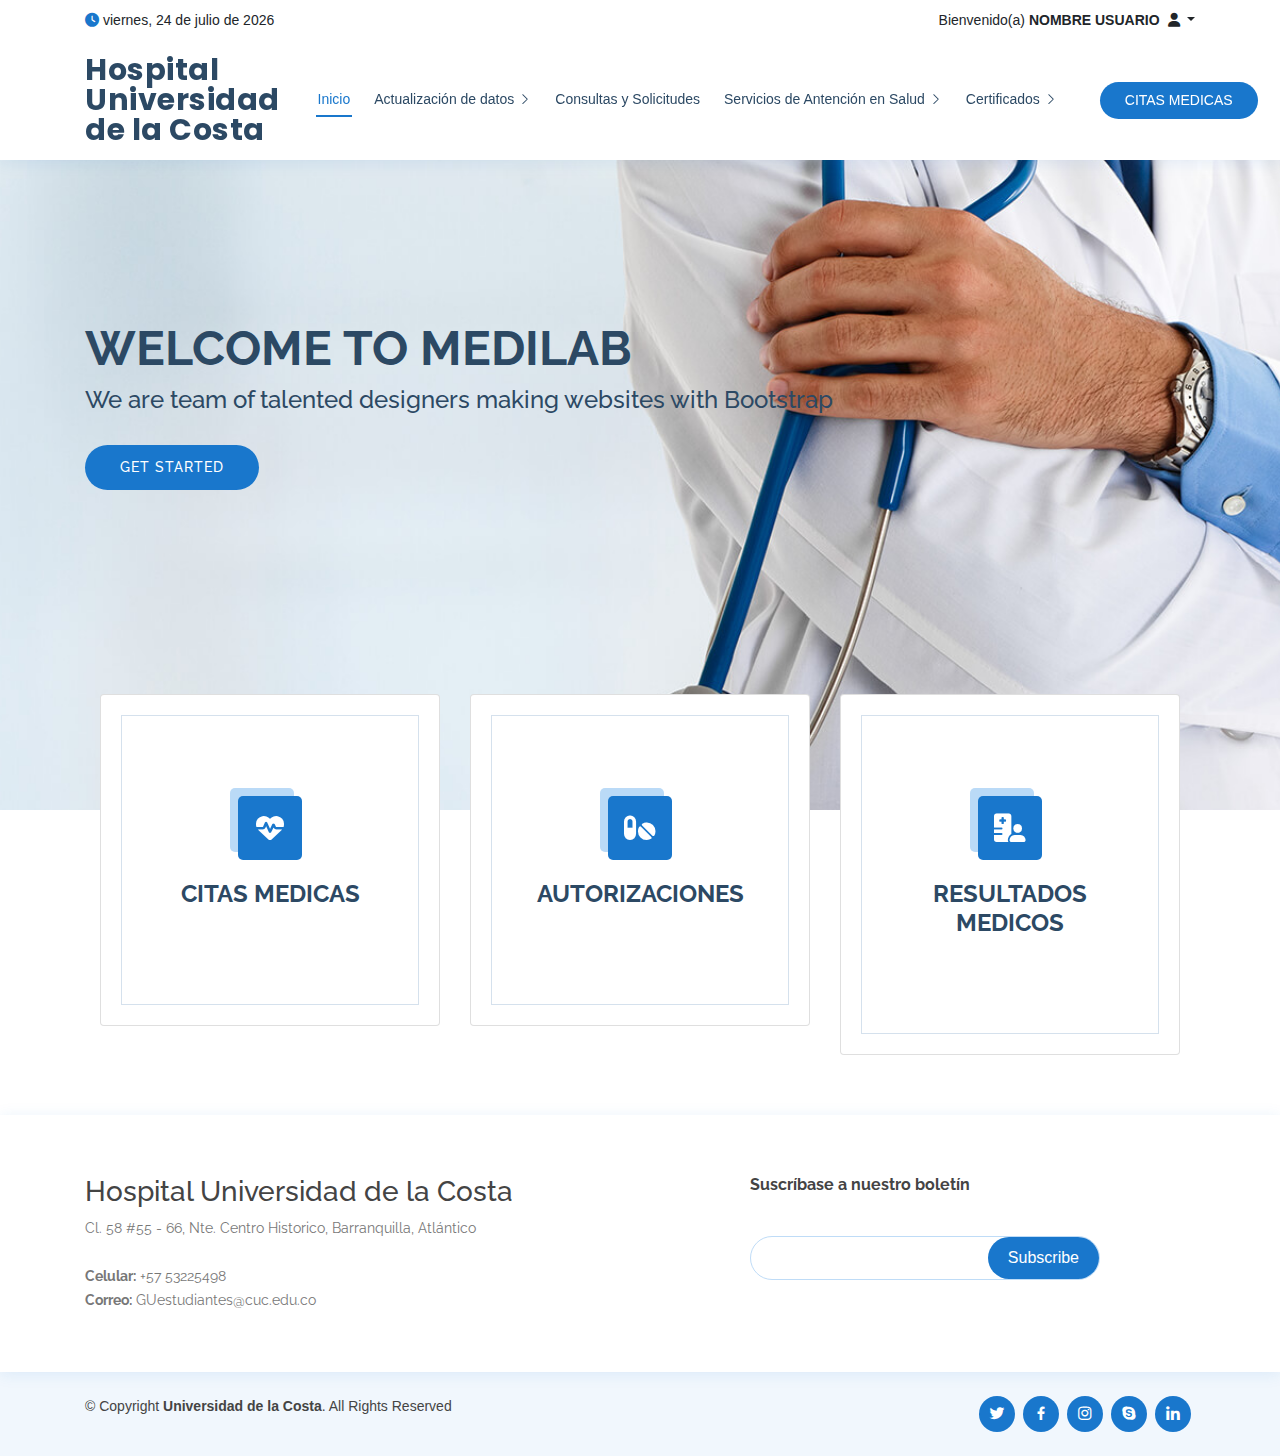
<file: afiliados/index.html>
<!DOCTYPE html>
<html lang="en">

<head>
  <meta charset="utf-8">
  <meta content="width=device-width, initial-scale=1.0" name="viewport">

  <title>Hospital Universidad de la Costa</title>
  <meta content="" name="description">
  <meta content="" name="keywords">

  <!-- Favicons -->
  <link href="assets/img/favicon.png" rel="icon">
  <link href="assets/img/apple-touch-icon.png" rel="apple-touch-icon">

  <!-- Google Fonts -->
  <link href="https://fonts.googleapis.com/css?family=Open+Sans:300,300i,400,400i,600,600i,700,700i|Raleway:300,300i,400,400i,500,500i,600,600i,700,700i|Poppins:300,300i,400,400i,500,500i,600,600i,700,700i" rel="stylesheet">

  <!-- Vendor CSS Files -->
  <link href="assets/vendor/fontawesome-free/css/all.min.css" rel="stylesheet">
  <link href="assets/vendor/animate.css/animate.min.css" rel="stylesheet">
  <link href="assets/vendor/bootstrap/css/bootstrap.min.css" rel="stylesheet">
  <link href="assets/vendor/bootstrap-icons/bootstrap-icons.css" rel="stylesheet">
  <link href="assets/vendor/boxicons/css/boxicons.min.css" rel="stylesheet">
  <link href="assets/vendor/glightbox/css/glightbox.min.css" rel="stylesheet">
  <link href="assets/vendor/remixicon/remixicon.css" rel="stylesheet">
  <link href="assets/vendor/swiper/swiper-bundle.min.css" rel="stylesheet">

  <!-- Template Main CSS File -->
  <link href="./assets/css/style.css" rel="stylesheet">
</head>

<body>

  <!-- ======= Top Bar ======= -->
  <div id="topbar" class="d-flex align-items-center fixed-top">
    <div class="container d-flex justify-content-between">
      <div class="contact-info d-flex align-items-center">
        <div class="icon"><i class="fas fa-clock"></i></div>
        <div id="fecha"></div>
        <script>
          var fecha = new Date();
          var opciones = {weekday: 'long', year: 'numeric', month: 'long', day: 'numeric'};
          document.getElementById("fecha").innerHTML = fecha.toLocaleDateString('es-ES', opciones);
        </script>
      </div>
      <div class="d-flex align-items-center">
        <p class="mr-2 mb-0">Bienvenido(a) <b>NOMBRE USUARIO</b></p>
        <div class="dropdown">
          <div class="dropdown-toggle" id="userDropdown" data-toggle="dropdown" aria-haspopup="true" aria-expanded="false">
            <i class="fas fa-user"></i>
          </div>
          <div class="dropdown-menu dropdown-menu-right" aria-labelledby="userDropdown">
            <a class="dropdown-item" href="../index.html">Cerrar sesión</a>
            <a class="dropdown-item" href="../index.html">Volver al portal</a>
          </div>
        </div>
      </div>
      
      
    </div>
  </div>

  <!-- ======= Header ======= -->
  <header id="header" class="fixed-top">
    <div class="container d-flex align-items-center">

      <h1 class="logo me-auto"><a href="index.html">Hospital Universidad de la Costa</a></h1>
      <!-- Uncomment below if you prefer to use an image logo -->
      <!-- <a href="index.html" class="logo me-auto"><img src="assets/img/logo.png" alt="" class="img-fluid"></a>-->

      <nav id="navbar" class="navbar order-last order-lg-0">
        <ul>
          <li><a class="nav-link scrollto active" href="#hero">Inicio</a></li>
          <li class="dropdown"><a href="#"><span>Actualización de datos</span> <i class="bi bi-chevron-right"></i></a>
            <ul>
              <li><a href="#">Cambio Contraseña</a></li>
            </ul>

          <li><a class="nav-link scrollto" href="#consultas">Consultas y Solicitudes</a></li>
          <li class="dropdown"><a href="#"><span>Servicios de Antención en Salud</span> <i class="bi bi-chevron-right"></i></a>
            <ul>
              <li><a href="#">Citas Medicas</a></li>
              <li><a href="#">Autorizaciones</a></li>
              <li><a href="#">Resultados Médicos</a></li>
              <li><a href="#">Ordenes Medicas</a></li>
            </ul>
            <li class="dropdown"><a href="#"><span>Certificados</span> <i class="bi bi-chevron-right"></i></a>
                <ul>
                  <li><a href="#">Certificados de Afiliación</a></li>
                  <li><a href="#">Certificado de Incapacidad</a></li>
                  <li><a href="#">Historia Clinica</a></li>
                </ul>
        <i class="bi bi-list mobile-nav-toggle"></i>
      </nav><!-- .navbar -->

      <a href="#appointment" class="appointment-btn scrollto"><span class="d-none d-md-inline">CITAS</span> MEDICAS</a>

    </div>
  </header><!-- End Header -->

  <!-- ======= Hero Section ======= -->
  <section id="hero" class="d-flex align-items-center">
    <div class="container">
      <h1>Welcome to Medilab</h1>
      <h2>We are team of talented designers making websites with Bootstrap</h2>
      <a href="#about" class="btn-get-started scrollto">Get Started</a>
    </div>
  </section><!-- End Hero -->

  <main id="main">
    </section><!-- End Why Us Section -->
    <!-- ======= Services Section ======= -->
    <div class="container">
        <section id="services" class="services">
            <div class="container">
              <div class="row">
                <div class="col-md-4 col-sm-12 mt-4 text-right">
                    <div class="card">
                    <div class="card-body">
                      <div class="icon-box">
                        <div class="icon"><i class="fas fa-heartbeat"></i></div>
                        <h4><a href="#">CITAS MEDICAS</a></h4>
                      </div>
                    </div>
                  </div>
                </div>
          
                <div class="col-md-4 col-sm-12 mt-4 text-right">
                    <div class="card">
                    <div class="card-body">
                      <div class="icon-box">
                        <div class="icon"><i class="fas fa-pills"></i></div>
                        <h4><a href="#">AUTORIZACIONES</a></h4>
                      </div>
                    </div>
                  </div>
                </div>
          
                <div class="col-md-4 col-sm-12 mt-4 text-right">
                  <div class="card">
                    <div class="card-body">
                      <div class="icon-box">
                        <div class="icon"><i class="fas fa-hospital-user"></i></div>
                        <h4><a href="#">RESULTADOS MEDICOS</a></h4>
                      </div>
                    </div>
                  </div>
                </div>
              </div>
            </div>
          </section>
          <!-- End Services Section -->
      </div>
      
      
  </main><!-- End #main -->

  <!-- ======= Footer ======= -->
  <footer id="footer">

    <div class="footer-top">
      <div class="container">
        <div class="row">

          <div class="col-lg-7 col-md-6 footer-contact">
            <h3>Hospital Universidad de la Costa</h3>
            <p>
              Cl. 58 #55 - 66, Nte. Centro Historico, Barranquilla, Atlántico <br><br>
              <strong>Celular:</strong> +57 53225498<br>
              <strong>Correo:</strong> GUestudiantes@cuc.edu.co<br>
            </p>
          </div>

          <div class="col-lg-4 col-md-6 footer-newsletter">
            <h4>Suscríbase a nuestro boletín</h4>
            <form action="" method="post">
              <input type="email" name="email"><input type="submit" value="Subscribe">
            </form>
          </div>

        </div>
      </div>
    </div>

    <div class="container d-md-flex py-4">

      <div class="me-md-auto text-center text-md-start">
        <div class="copyright">
          &copy; Copyright <strong><span>Universidad de la Costa</span></strong>. All Rights Reserved
        </div>
        <div class="credits">
          <!-- All the links in the footer should remain intact. -->
          <!-- You can delete the links only if you purchased the pro version. -->
          <!-- Licensing information: https://bootstrapmade.com/license/ -->
          <!-- Purchase the pro version with working PHP/AJAX contact form: https://bootstrapmade.com/medilab-free-medical-bootstrap-theme/ -->
        </div>
      </div>
      <div class="social-links text-center text-md-right pt-3 pt-md-0">
        <a href="#" class="twitter"><i class="bx bxl-twitter"></i></a>
        <a href="#" class="facebook"><i class="bx bxl-facebook"></i></a>
        <a href="#" class="instagram"><i class="bx bxl-instagram"></i></a>
        <a href="#" class="google-plus"><i class="bx bxl-skype"></i></a>
        <a href="#" class="linkedin"><i class="bx bxl-linkedin"></i></a>
      </div>
    </div>
  </footer><!-- End Footer -->

  <div id="preloader"></div>
  <a href="#" class="back-to-top d-flex align-items-center justify-content-center"><i class="bi bi-arrow-up-short"></i></a>

  <!-- Vendor JS Files -->
  <script src="assets/vendor/purecounter/purecounter_vanilla.js"></script>
  <script src="assets/vendor/bootstrap/js/bootstrap.bundle.min.js"></script>
  <script src="assets/vendor/glightbox/js/glightbox.min.js"></script>
  <script src="assets/vendor/swiper/swiper-bundle.min.js"></script>
  <script src="assets/vendor/php-email-form/validate.js"></script>
  <script src="assets/js/main.js"></script>
  <link rel="stylesheet" href="https://stackpath.bootstrapcdn.com/bootstrap/4.3.1/css/bootstrap.min.css" integrity="sha384-ggOyR0iXCbMQv3Xipma34MD+dH/1fQ784/j6cY/iJTQUOhcWr7x9JvoRxT2MZw1T" crossorigin="anonymous">
  <script src="https://code.jquery.com/jquery-3.3.1.slim.min.js" integrity="sha384-q8i/X+965DzO0rT7abK41JStQIAqVgRVzpbzo5smXKp4YfRvH+8abtTE1Pi6jizo" crossorigin="anonymous"></script>
  <script src="https://cdnjs.cloudflare.com/ajax/libs/popper.js/1.14.7/umd/popper.min.js" integrity="sha384-UO2eT0CpHqdSJQ6hJty5KVphtPhzWj9WO1clHTMGa3JDZwrnQq4sF86dIHNDz0W1" crossorigin="anonymous"></script>
  <script src="https://stackpath.bootstrapcdn.com/bootstrap/4.3.1/js/bootstrap.min.js" integrity="sha384-JjSmVgyd0p3pXB1rRibZUAYoIIy6OrQ6VrjIEaFf/nJGzIxFDsf4x0xIM+B07jRM" crossorigin="anonymous"></script>

  <!-- Template Main JS File -->
  <script src="assets/js/main.js"></script>

</body>

</html>
</file>
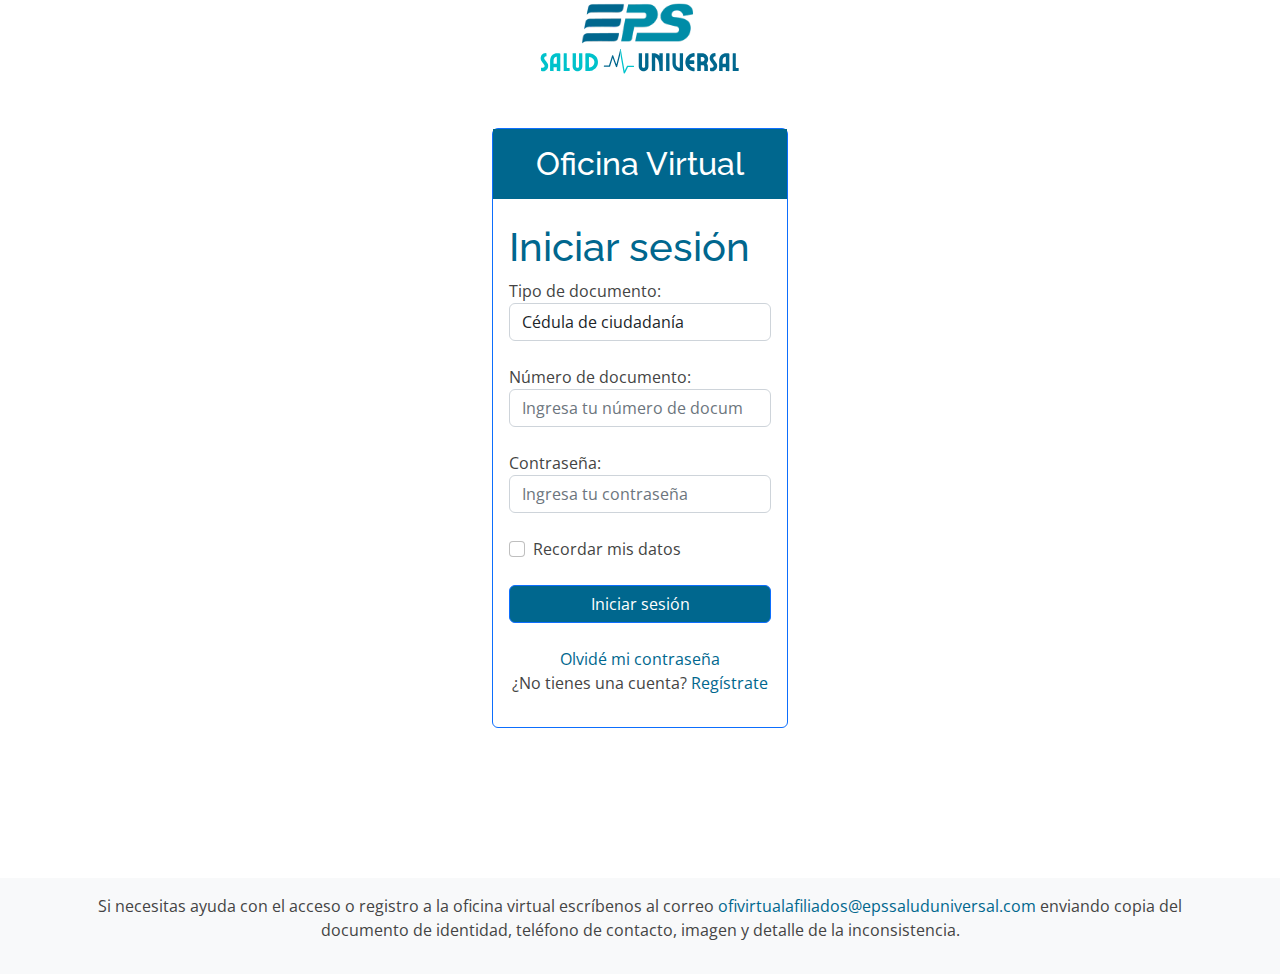
<file: afiliados.html>
<!DOCTYPE html>
<html lang="en">

<head>
  <meta charset="utf-8">
  <meta content="width=device-width, initial-scale=1.0" name="viewport">

  <title> Login - EPS Salud Universal</title>
  <meta content="" name="description">
  <meta content="" name="keywords">

  <!-- Favicons -->
  <link href="assets/img/logo2.png" rel="icon">
  <link href="assets/img/apple-touch-icon.png" rel="apple-touch-icon">

  <!-- Google Fonts -->
  <link
    href="https://fonts.googleapis.com/css?family=Open+Sans:300,300i,400,400i,600,600i,700,700i|Raleway:300,300i,400,400i,500,500i,600,600i,700,700i|Poppins:300,300i,400,400i,500,500i,600,600i,700,700i"
    rel="stylesheet">

  <!-- Vendor CSS Files -->
  <link href="assets/vendor/fontawesome-free/css/all.min.css" rel="stylesheet">
  <link href="assets/vendor/animate.css/animate.min.css" rel="stylesheet">
  <link href="assets/vendor/bootstrap/css/bootstrap.min.css" rel="stylesheet">
  <link href="assets/vendor/bootstrap-icons/bootstrap-icons.css" rel="stylesheet">
  <link href="assets/vendor/boxicons/css/boxicons.min.css" rel="stylesheet">
  <link href="assets/vendor/glightbox/css/glightbox.min.css" rel="stylesheet">
  <link href="assets/vendor/remixicon/remixicon.css" rel="stylesheet">
  <link href="assets/vendor/swiper/swiper-bundle.min.css" rel="stylesheet">

  

  <!-- Template Main CSS File -->
  <link href="assets/css/style.css" rel="stylesheet">
  <style>
    footer {
      margin-top: 50px;
    }

    .card {
      margin-bottom: 100px;
      /* Ajusta este valor según sea necesario */
    }
  </style>


</head>

<body>
  <div class="container-fluid">
    <a href="/index.html">
      <img src="./assets/img/logo.svg" alt="" class="img-fluid mx-auto d-block" style="max-width: 200px;">
    </a>
    <div class="row justify-content-center">
      <div class="col-lg-3 col-md-6 col-sm-10 mx-auto">
        <div class="card mt-5 border border-primary" style="border-width: 0px;">
          <h2 class="text-center p-3 text-white w-100" style="background-color: #00678E;">Oficina Virtual</h2>
          <div class="card-body">
            <form action="login.php" method="post">
              <h1 class="text" style="color: #00678E;">Iniciar sesión</h1>

              <div class="form-group mb-4">
                <label for="tipoDocumento">Tipo de documento:</label>
                <select class="form-control" id="tipoDocumento" name="tipoDocumento">
                  <option value="cedula">Cédula de ciudadanía</option>
                  <option value="tarjeta">Tarjeta de identidad</option>
                  <option value="pasaporte">Pasaporte</option>
                </select>
              </div>
              <div class="form-group mb-4">
                <label for="numeroDocumento">Número de documento:</label>
                <input type="number" class="form-control" id="numeroDocumento" name="numeroDocumento"
                  placeholder="Ingresa tu número de documento">
              </div>
              <div class="form-group mb-4">
                <label for="contrasena">Contraseña:</label>
                <input type="password" class="form-control" id="contrasena" name="contrasena"
                  placeholder="Ingresa tu contraseña">
              </div>
              <div class="form-check mb-4">
                <input type="checkbox" class="form-check-input" id="recordarDatos" name="recordarDatos">
                <label class="form-check-label" for="recordarDatos">Recordar mis datos</label>
              </div>
              <button type="submit" class="btn btn-primary btn-block w-100" style="background-color: #00678E;">Iniciar sesión</button>

            </form>
            <div class="text-md-center mt-4">
              <a href="#" style="color: #00678E;">Olvidé mi contraseña</a>
            </div>
            <div class="text-md-center">
              <p>¿No tienes una cuenta? <a href="./registro.html" style="color: #00678E;">Regístrate</a></p>
            </div>
          </div>
        </div>
      </div>
    </div>
  </div>

  <footer class="bottom bg-light">
    <div class="container py-3">
      <p class="text-center">
        Si necesitas ayuda con el acceso o registro a la oficina virtual escríbenos al correo
        <a href="mailto:ofivirtualafiliados@epssaluduniversal.com"
        style="color: #00678E;">ofivirtualafiliados@epssaluduniversal.com</a>
        enviando copia del documento de identidad, teléfono de contacto, imagen y detalle de la inconsistencia.
      </p>
    </div>
  </footer>

</body>

</html>
</file>
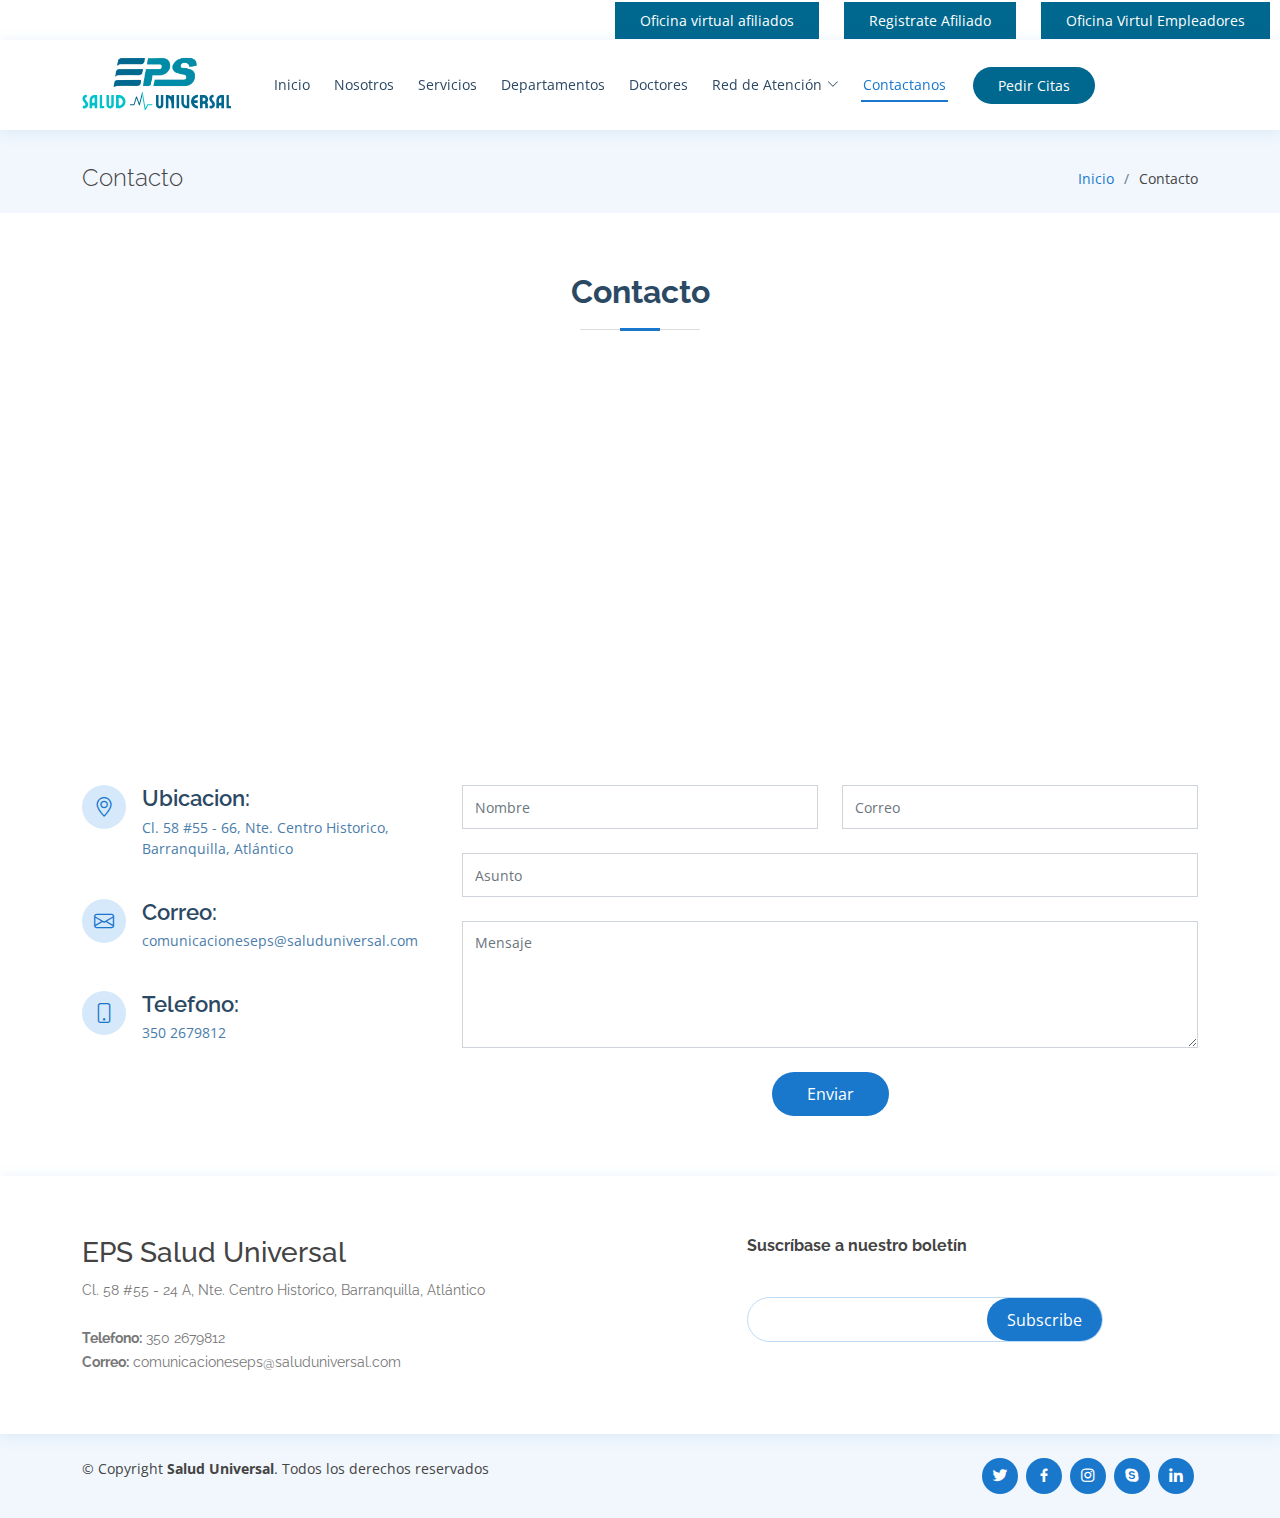
<file: contacto.html>
<!DOCTYPE html>
<html lang="en">

<head>
  <meta charset="utf-8">
  <meta content="width=device-width, initial-scale=1.0" name="viewport">

  <title>Contacto - EPS Salud Universal</title>
  <meta content="" name="description">
  <meta content="" name="keywords">
  

  <!-- Favicons -->
  <link href="assets/img/logo2.png" rel="icon">
  <link href="assets/img/apple-touch-icon.png" rel="apple-touch-icon">

  <!-- Google Fonts -->
  <link href="https://fonts.googleapis.com/css?family=Open+Sans:300,300i,400,400i,600,600i,700,700i|Raleway:300,300i,400,400i,500,500i,600,600i,700,700i|Poppins:300,300i,400,400i,500,500i,600,600i,700,700i" rel="stylesheet">

  <!-- Vendor CSS Files -->
  <link href="assets/vendor/fontawesome-free/css/all.min.css" rel="stylesheet">
  <link href="assets/vendor/animate.css/animate.min.css" rel="stylesheet">
  <link href="assets/vendor/bootstrap/css/bootstrap.min.css" rel="stylesheet">
  <link href="assets/vendor/bootstrap-icons/bootstrap-icons.css" rel="stylesheet">
  <link href="assets/vendor/boxicons/css/boxicons.min.css" rel="stylesheet">
  <link href="assets/vendor/glightbox/css/glightbox.min.css" rel="stylesheet">
  <link href="assets/vendor/remixicon/remixicon.css" rel="stylesheet">
  <link href="assets/vendor/swiper/swiper-bundle.min.css" rel="stylesheet">

  <!-- Template Main CSS File -->
  <link href="assets/css/style.css" rel="stylesheet">


</head>

<body>

<!-- ======= Top Bar ======= -->
<div id="topbar" class="d-flex align-items-center fixed-top">
  <div class="d-none d-lg-flex social-links align-items-center">
    <a href="./afiliados.html" class="button">Oficina virtual afiliados</a>
    <a href="./registro.html" class="button">Registrate Afiliado</a>
    <a href="./empleadores.html" class="button">Oficina Virtul Empleadores</a>        
  </div>
</div>
</div>

<!-- ======= Header ======= -->
<header id="header" class="fixed-top">
<div class="container d-flex align-items-center">
  <a href="index.html" class="logo">
      <img src="assets/img/logo.svg" alt="" class="img-fluid img-grande" >
    </a>

  <nav id="navbar" class="navbar order-last order-lg-0">
    <ul>
      <li><a class="nav-link scrollto" href="index.html">Inicio</a></li>
        <li class="dropdown d-lg-none">
          <a href="#"><span>Login / Registro</span> <i class="bi bi-chevron-down"></i></a>
          <ul>
            <li><a class="dropdown-item" href="./afiliados.html">Oficina virtual afiliados</a></li>
            <li><a class="dropdown-item" href="./registro.html">Registrate Afiliado</a></li>
            <li><a class="dropdown-item" href="./empleadores.html">Oficina Virtual Empleadores</a></li>
          </ul>
        </li>
      <li><a class="nav-link scrollto" href="nosotros.html">Nosotros</a></li>
      <li><a class="nav-link scrollto" href="servicios.html">Servicios</a></li>
      <li><a class="nav-link scrollto" href="departamentos.html">Departamentos</a></li>
      <li><a class="nav-link scrollto" href="doctores.html">Doctores</a></li>
      <li class="dropdown"><a href="#"><span>Red de Atención</span> <i class="bi bi-chevron-down"></i></a>
        <ul>
          <li><a href="#">Centros Médicos</a></li>
          <li><a href="#">Oficinas</a></li>
          <li><a href="#">Farmacias</a></li>
          <li><a href="#">Directorio Médico</a></li>
        </ul>
      </li>
      <li><a class="nav-link scrollto active" href="contacto.html">Contactanos</a></li>
    </ul>
    <i class="bi bi-list mobile-nav-toggle"></i>
  </nav><!-- .navbar -->

  <a href="citas.html" class="appointment-btn scrollto"><span class="d-none d-md-inline">Pedir</span> Citas</a>

</div>
</header><!-- End Header -->

  <main id="main">

    <!-- ======= Breadcrumbs Section ======= -->
    <section class="breadcrumbs">
      <div class="container">
        <br>

        <div class="d-flex justify-content-between align-items-center">
          <h2>Contacto</h2>
          <ol>
            <li><a href="index.html">Inicio</a></li>
            <li>Contacto</li>
          </ol>
        </div>

      </div>
    </section><!-- End Breadcrumbs Section -->

    <!-- ======= Contact Section ======= -->
    <section id="contact" class="contact">
      <div class="container">

        <div class="section-title">
          <h2>Contacto</h2>
        </div>
      </div>

      <div>
        <iframe style="border:0; width: 100%; height: 350px;" src="https://www.google.com/maps/embed?pb=!1m18!1m12!1m3!1d1958.288146202927!2d-74.79108358068989!3d10.995319871890867!2m3!1f0!2f0!3f0!3m2!1i1024!2i768!4f13.1!3m3!1m2!1s0x8ef42d7974b945fd%3A0x58d2cc28a018ba1!2sUniversidad%20De%20La%20Costa%2C%20CUC!5e0!3m2!1ses!2sco!4v1682382067515!5m2!1ses!2sco" frameborder="0" allowfullscreen></iframe>
      </div>

      <div class="container">
        <div class="row mt-5">

          <div class="col-lg-4">
            <div class="info">
              <div class="address">
                <i class="bi bi-geo-alt"></i>
                <h4>Ubicacion:</h4>
                <p>Cl. 58 #55 - 66, Nte. Centro Historico, Barranquilla, Atlántico</p>
              </div>

              <div class="email">
                <i class="bi bi-envelope"></i>
                <h4>Correo:</h4>
                <p>comunicacioneseps@saluduniversal.com</p>
              </div>

              <div class="phone">
                <i class="bi bi-phone"></i>
                <h4>Telefono:</h4>
                <p>350 2679812</p>
              </div>

            </div>

          </div>

          <div class="col-lg-8 mt-5 mt-lg-0">

            <form action="forms/contact.php" method="post" role="form" class="php-email-form">
              <div class="row">
                <div class="col-md-6 form-group">
                  <input type="text" name="name" class="form-control" id="name" placeholder="Nombre" required>
                </div>
                <div class="col-md-6 form-group mt-3 mt-md-0">
                  <input type="email" class="form-control" name="email" id="email" placeholder="Correo" required>
                </div>
              </div>
              <div class="form-group mt-3">
                <input type="text" class="form-control" name="subject" id="subject" placeholder="Asunto" required>
              </div>
              <div class="form-group mt-3">
                <textarea class="form-control" name="message" rows="5" placeholder="Mensaje" required></textarea>
              </div>
              <div class="my-3">
                <div class="loading">Loading</div>
                <div class="error-message"></div>
                <div class="sent-message">Your message has been sent. Thank you!</div>
              </div>
              <div class="text-center"><button type="submit">Enviar</button></div>
            </form>

          </div>

        </div>

      </div>
    </section><!-- End Contact Section -->

  </main><!-- End #main -->

  </main><!-- End #main -->

  <!-- ======= Footer ======= -->
  <footer id="footer">

    <div class="footer-top">
      <div class="container">
        <div class="row">

          <div class="col-lg-7 col-md-6 footer-contact">
            <h3>EPS Salud Universal</h3>
            <p>
              Cl. 58 #55 - 24 A, Nte. Centro Historico, Barranquilla, Atlántico <br><br>
              <strong>Telefono:</strong> 350 2679812<br>
              <strong>Correo:</strong> comunicacioneseps@saluduniversal.com <br>
            </p>
          </div>

          <div class="col-lg-4 col-md-6 footer-newsletter">
            <h4>Suscríbase a nuestro boletín</h4>
            <form action="" method="post">
              <input type="email" name="email"><input type="submit" value="Subscribe">
            </form>
          </div>

        </div>
      </div>
    </div>

    <div class="container d-md-flex py-4">

      <div class="me-md-auto text-center text-md-start">
        <div class="copyright">
          &copy; Copyright <strong><span>Salud Universal</span></strong>. Todos los derechos reservados
        </div>
        <div class="credits">
          <!-- All the links in the footer should remain intact. -->
          <!-- You can delete the links only if you purchased the pro version. -->
          <!-- Licensing information: https://bootstrapmade.com/license/ -->
          <!-- Purchase the pro version with working PHP/AJAX contact form: https://bootstrapmade.com/medilab-free-medical-bootstrap-theme/ -->
        </div>
      </div>
      <div class="social-links text-center text-md-right pt-3 pt-md-0">
        <a href="#" class="twitter"><i class="bx bxl-twitter"></i></a>
        <a href="#" class="facebook"><i class="bx bxl-facebook"></i></a>
        <a href="#" class="instagram"><i class="bx bxl-instagram"></i></a>
        <a href="#" class="google-plus"><i class="bx bxl-skype"></i></a>
        <a href="#" class="linkedin"><i class="bx bxl-linkedin"></i></a>
      </div>
    </div>
  </footer><!-- End Footer -->

  <div id="preloader"></div>
  <a href="#" class="back-to-top d-flex align-items-center justify-content-center"><i class="bi bi-arrow-up-short"></i></a>

  <!-- Vendor JS Files -->
  <script src="assets/vendor/purecounter/purecounter_vanilla.js"></script>
  <script src="assets/vendor/bootstrap/js/bootstrap.bundle.min.js"></script>
  <script src="assets/vendor/glightbox/js/glightbox.min.js"></script>
  <script src="assets/vendor/swiper/swiper-bundle.min.js"></script>
  <script src="assets/vendor/php-email-form/validate.js"></script>

  <!-- Template Main JS File -->
  <script src="assets/js/main.js"></script>

</body>

</html>
</file>
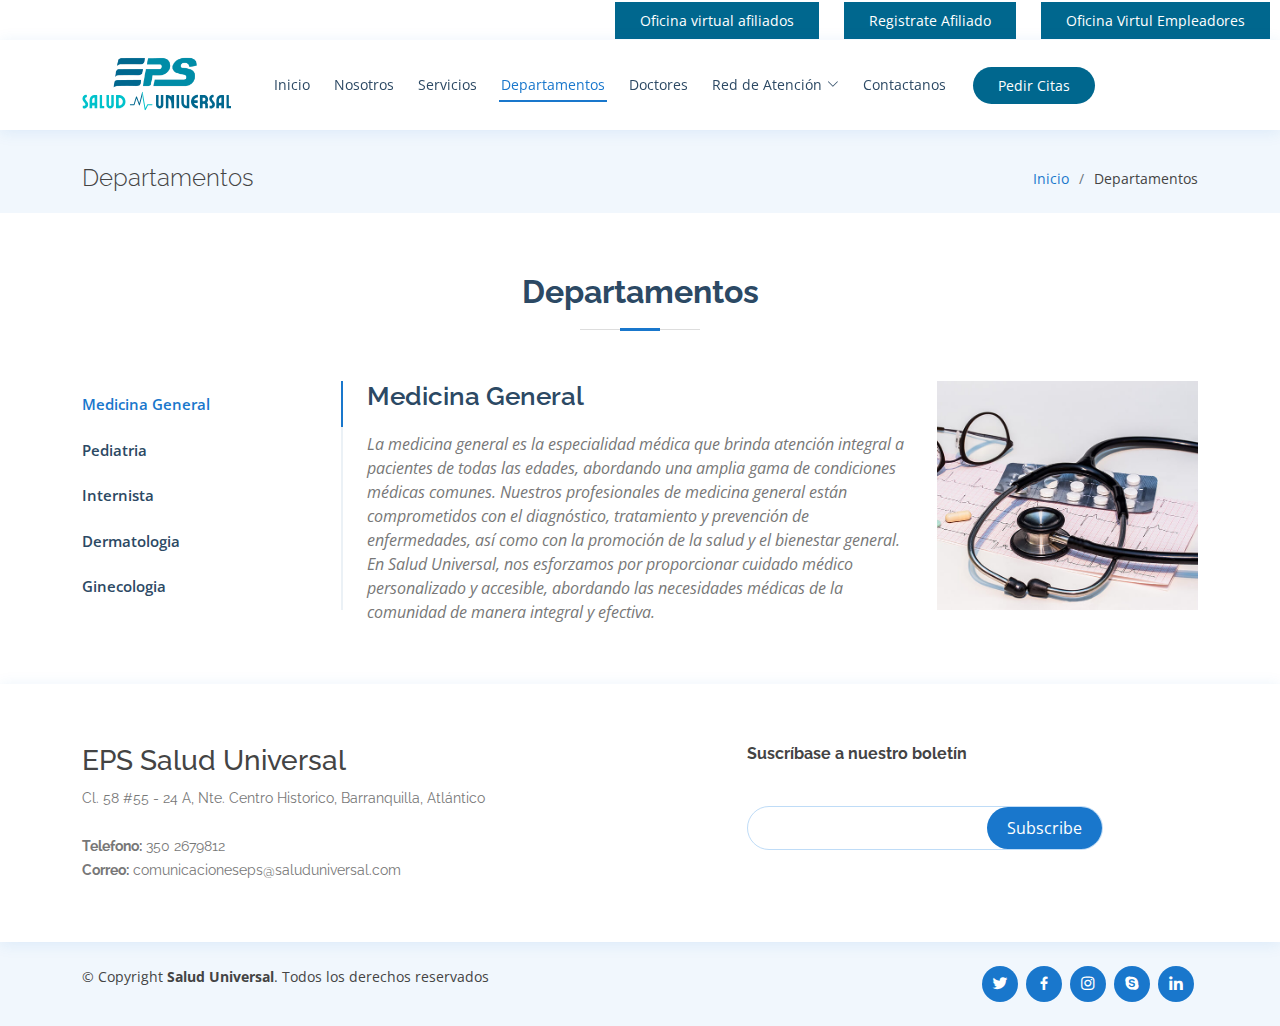
<file: departamentos.html>
<!DOCTYPE html>
<html lang="en">

<head>
  <meta charset="utf-8">
  <meta content="width=device-width, initial-scale=1.0" name="viewport">

  <title>Departamentos - EPS Salud Universal</title>
  <meta content="" name="description">
  <meta content="" name="keywords">

  <!-- Favicons -->
  <link href="assets/img/logo2.png" rel="icon">
  <link href="assets/img/apple-touch-icon.png" rel="apple-touch-icon">

  <!-- Google Fonts -->
  <link href="https://fonts.googleapis.com/css?family=Open+Sans:300,300i,400,400i,600,600i,700,700i|Raleway:300,300i,400,400i,500,500i,600,600i,700,700i|Poppins:300,300i,400,400i,500,500i,600,600i,700,700i" rel="stylesheet">

  <!-- Vendor CSS Files -->
  <link href="assets/vendor/fontawesome-free/css/all.min.css" rel="stylesheet">
  <link href="assets/vendor/animate.css/animate.min.css" rel="stylesheet">
  <link href="assets/vendor/bootstrap/css/bootstrap.min.css" rel="stylesheet">
  <link href="assets/vendor/bootstrap-icons/bootstrap-icons.css" rel="stylesheet">
  <link href="assets/vendor/boxicons/css/boxicons.min.css" rel="stylesheet">
  <link href="assets/vendor/glightbox/css/glightbox.min.css" rel="stylesheet">
  <link href="assets/vendor/remixicon/remixicon.css" rel="stylesheet">
  <link href="assets/vendor/swiper/swiper-bundle.min.css" rel="stylesheet">

  <!-- Template Main CSS File -->
  <link href="assets/css/style.css" rel="stylesheet">


</head>

<body>

<!-- ======= Top Bar ======= -->
<div id="topbar" class="d-flex align-items-center fixed-top">
  <div class="d-none d-lg-flex social-links align-items-center">
    <a href="./afiliados.html" class="button">Oficina virtual afiliados</a>
    <a href="./registro.html" class="button">Registrate Afiliado</a>
    <a href="./empleadores.html" class="button">Oficina Virtul Empleadores</a>        
  </div>
</div>
</div>

<!-- ======= Header ======= -->
<header id="header" class="fixed-top">
  <div class="container d-flex align-items-center">
    <!-- Uncomment below if you prefer to use an image logo -->
    <a href="index.html" class="logo">
      <img src="assets/img/logo.svg" alt="" class="img-fluid img-grande" >
    </a>

    <nav id="navbar" class="navbar order-last order-lg-0">
      <ul>
        <li><a class="nav-link scrollto" href="index.html">Inicio</a></li>
        <li class="dropdown d-lg-none">
          <a href="#"><span>Login / Registro</span> <i class="bi bi-chevron-down"></i></a>
          <ul>
            <li><a class="dropdown-item" href="./afiliados.html">Oficina virtual afiliados</a></li>
            <li><a class="dropdown-item" href="./registro.html">Registrate Afiliado</a></li>
            <li><a class="dropdown-item" href="./empleadores.html">Oficina Virtual Empleadores</a></li>
          </ul>
        </li>
        
        <li><a class="nav-link scrollto" href="nosotros.html">Nosotros</a></li>
        <li><a class="nav-link scrollto" href="servicios.html">Servicios</a></li>
        <li><a class="nav-link  active" href="departamentos.html">Departamentos</a></li>
        <li><a class="nav-link scrollto" href="doctores.html">Doctores</a></li>
        <li class="dropdown">
          <a href="#"><span>Red de Atención</span> <i class="bi bi-chevron-down"></i></a>
          <ul>
            <li><a href="#">Centros Médicos</a></li>
            <li><a href="#">Oficinas</a></li>
            <li><a href="#">Farmacias</a></li>
            <li><a href="#">Directorio Médico</a></li>
          </ul>
        </li>
        <li><a class="nav-link scrollto" href="contacto.html">Contactanos</a></li>
      </ul>
      <i class="bi bi-list mobile-nav-toggle"></i>
    </nav><!-- .navbar -->
  <a href="citas.html" class="appointment-btn scrollto"><span class="d-none d-md-inline">Pedir</span> Citas</a>

</div>
</header><!-- End Header --><!-- End Header -->

  <main id="main">

    <!-- ======= Breadcrumbs Section ======= -->
    <section class="breadcrumbs">
      <div class="container">
        <br>
        <div class="d-flex justify-content-between align-items-center">
          <h2>Departamentos</h2>
          <ol>
            <li><a href="index.html">Inicio</a></li>
            <li>Departamentos</li>
          </ol>
        </div>

      </div>
    </section><!-- End Breadcrumbs Section -->

    <!-- ======= Departments Section ======= -->
    <section id="departments" class="departments">
      <div class="container">

        <div class="section-title">
          <h2>Departamentos</h2>
        </div>

        <div class="row gy-4">
          <div class="col-lg-3">
            <ul class="nav nav-tabs flex-column">
              <li class="nav-item">
                <a class="nav-link active show" data-bs-toggle="tab" href="#tab-1">Medicina General</a>
              </li>
              <li class="nav-item">
                <a class="nav-link" data-bs-toggle="tab" href="#tab-2">Pediatria</a>
              </li>
              <li class="nav-item">
                <a class="nav-link" data-bs-toggle="tab" href="#tab-3">Internista</a>
              </li>
              <li class="nav-item">
                <a class="nav-link" data-bs-toggle="tab" href="#tab-4">Dermatologia</a>
              </li>
              <li class="nav-item">
                <a class="nav-link" data-bs-toggle="tab" href="#tab-5">Ginecologia</a>
              </li>
            </ul>
          </div>
          <div class="col-lg-9">
            <div class="tab-content">
              <div class="tab-pane active show" id="tab-1">
                <div class="row gy-4">
                  <div class="col-lg-8 details order-2 order-lg-1">
                      <h3>Medicina General</h3>
                      <p class="fst-italic">La medicina general es la especialidad médica que brinda atención integral a pacientes de todas las edades, abordando una amplia gama de condiciones médicas comunes. Nuestros profesionales de medicina general están comprometidos con el diagnóstico, tratamiento y prevención de enfermedades, así como con la promoción de la salud y el bienestar general. En Salud Universal, nos esforzamos por proporcionar cuidado médico personalizado y accesible, abordando las necesidades médicas de la comunidad de manera integral y efectiva.</p>
                  </div>
                  <div class="col-lg-4 text-center order-1 order-lg-2">
                      <img src="assets/img/departments-1.jpg" alt="" class="img-fluid">
                  </div>
              </div>
              
              </div>
              <div class="tab-pane" id="tab-2">
                <div class="row gy-4">
                  <div class="col-lg-8 details order-2 order-lg-1">
                      <h3>Pediatria</h3>
                      <p class="fst-italic">La pediatría es la especialidad médica que se enfoca en la atención integral de la salud de niños y adolescentes. En Salud Universal, nuestros pediatras están dedicados a proporcionar cuidado médico especializado y compasivo para garantizar el crecimiento y desarrollo saludable de los más pequeños. Desde la prevención de enfermedades hasta el tratamiento de condiciones pediátricas, nos esforzamos por brindar un entorno acogedor y seguro para nuestros pacientes pediátricos y sus familias.</p>
                  </div>
                  <div class="col-lg-4 text-center order-1 order-lg-2">
                      <img src="assets/img/departments-2.jpg" alt="" class="img-fluid">
                  </div>
              </div>
              
              </div>
              <div class="tab-pane" id="tab-3">
                <div class="row gy-4">
                  <div class="col-lg-8 details order-2 order-lg-1">
                      <h3>Internista</h3>
                      <p class="fst-italic">La medicina interna es una especialidad médica que se centra en el diagnóstico, tratamiento y prevención de enfermedades en adultos. Nuestros internistas en Salud Universal están comprometidos con la atención integral, abordando una amplia gama de problemas de salud. Desde la gestión de enfermedades crónicas hasta el manejo de condiciones complejas, trabajamos para proporcionar cuidado médico personalizado y efectivo, promoviendo la salud y el bienestar de nuestros pacientes adultos.</p>
                  </div>
                  <div class="col-lg-4 text-center order-1 order-lg-2">
                      <img src="assets/img/departments-3.jpg" alt="" class="img-fluid">
                  </div>
              </div>
              
              </div>
              <div class="tab-pane" id="tab-4">
                <div class="row gy-4">
                  <div class="col-lg-8 details order-2 order-lg-1">
                      <h3>Dermatología</h3>
                      <p class="fst-italic">La dermatología es la especialidad médica dedicada al estudio, diagnóstico y tratamiento de enfermedades de la piel, cabello y uñas. En Salud Universal, nuestros dermatólogos están comprometidos con proporcionar cuidado integral de la piel, abordando condiciones dermatológicas comunes y complejas. Desde el manejo de problemas dermatológicos estéticos hasta el tratamiento de enfermedades de la piel, nos esforzamos por promover la salud cutánea y mejorar la calidad de vida de nuestros pacientes.</p>
                  </div>
                  <div class="col-lg-4 text-center order-1 order-lg-2">
                      <img src="assets/img/departments-4.jpg" alt="" class="img-fluid">
                  </div>
              </div>
              
              </div>
              <div class="tab-pane" id="tab-5">
                <div class="row gy-4">
                  <div class="col-lg-8 details order-2 order-lg-1">
                      <h3>Ginecología</h3>
                      <p class="fst-italic">La ginecología es la especialidad médica que se dedica al estudio y tratamiento de las enfermedades del sistema reproductivo femenino. En Salud Universal, nuestros ginecólogos brindan atención integral a las mujeres, desde la adolescencia hasta la menopausia. Ofrecemos servicios que van desde la atención obstétrica y ginecológica de rutina hasta el manejo de condiciones más complejas, con un enfoque en la salud y el bienestar de nuestras pacientes.</p>
                  </div>
                  <div class="col-lg-4 text-center order-1 order-lg-2">
                      <img src="assets/img/departments-5.jpg" alt="" class="img-fluid">
                  </div>
              </div>
              
              </div>
            </div>
          </div>
        </div>

      </div>
    </section><!-- End Departments Section -->

  </main><!-- End #main -->

  <!-- ======= Footer ======= -->
  <footer id="footer">

    <div class="footer-top">
      <div class="container">
        <div class="row">

          <div class="col-lg-7 col-md-6 footer-contact">
            <h3>EPS Salud Universal</h3>
            <p>
              Cl. 58 #55 - 24 A, Nte. Centro Historico, Barranquilla, Atlántico <br><br>
              <strong>Telefono:</strong> 350 2679812<br>
              <strong>Correo:</strong> comunicacioneseps@saluduniversal.com <br>
            </p>
          </div>

          <div class="col-lg-4 col-md-6 footer-newsletter">
            <h4>Suscríbase a nuestro boletín</h4>
            <form action="" method="post">
              <input type="email" name="email"><input type="submit" value="Subscribe">
            </form>
          </div>

        </div>
      </div>
    </div>

    <div class="container d-md-flex py-4">

      <div class="me-md-auto text-center text-md-start">
        <div class="copyright">
          &copy; Copyright <strong><span>Salud Universal</span></strong>. Todos los derechos reservados
        </div>
        <div class="credits">
          <!-- All the links in the footer should remain intact. -->
          <!-- You can delete the links only if you purchased the pro version. -->
          <!-- Licensing information: https://bootstrapmade.com/license/ -->
          <!-- Purchase the pro version with working PHP/AJAX contact form: https://bootstrapmade.com/medilab-free-medical-bootstrap-theme/ -->
        </div>
      </div>
      <div class="social-links text-center text-md-right pt-3 pt-md-0">
        <a href="#" class="twitter"><i class="bx bxl-twitter"></i></a>
        <a href="#" class="facebook"><i class="bx bxl-facebook"></i></a>
        <a href="#" class="instagram"><i class="bx bxl-instagram"></i></a>
        <a href="#" class="google-plus"><i class="bx bxl-skype"></i></a>
        <a href="#" class="linkedin"><i class="bx bxl-linkedin"></i></a>
      </div>
    </div>
  </footer><!-- End Footer --><!-- End Footer -->

  <div id="preloader"></div>
  <a href="#" class="back-to-top d-flex align-items-center justify-content-center"><i class="bi bi-arrow-up-short"></i></a>

  <!-- Vendor JS Files -->
  <script src="assets/vendor/purecounter/purecounter_vanilla.js"></script>
  <script src="assets/vendor/bootstrap/js/bootstrap.bundle.min.js"></script>
  <script src="assets/vendor/glightbox/js/glightbox.min.js"></script>
  <script src="assets/vendor/swiper/swiper-bundle.min.js"></script>
  <script src="assets/vendor/php-email-form/validate.js"></script>

  <!-- Template Main JS File -->
  <script src="assets/js/main.js"></script>

</body>

</html>
</file>
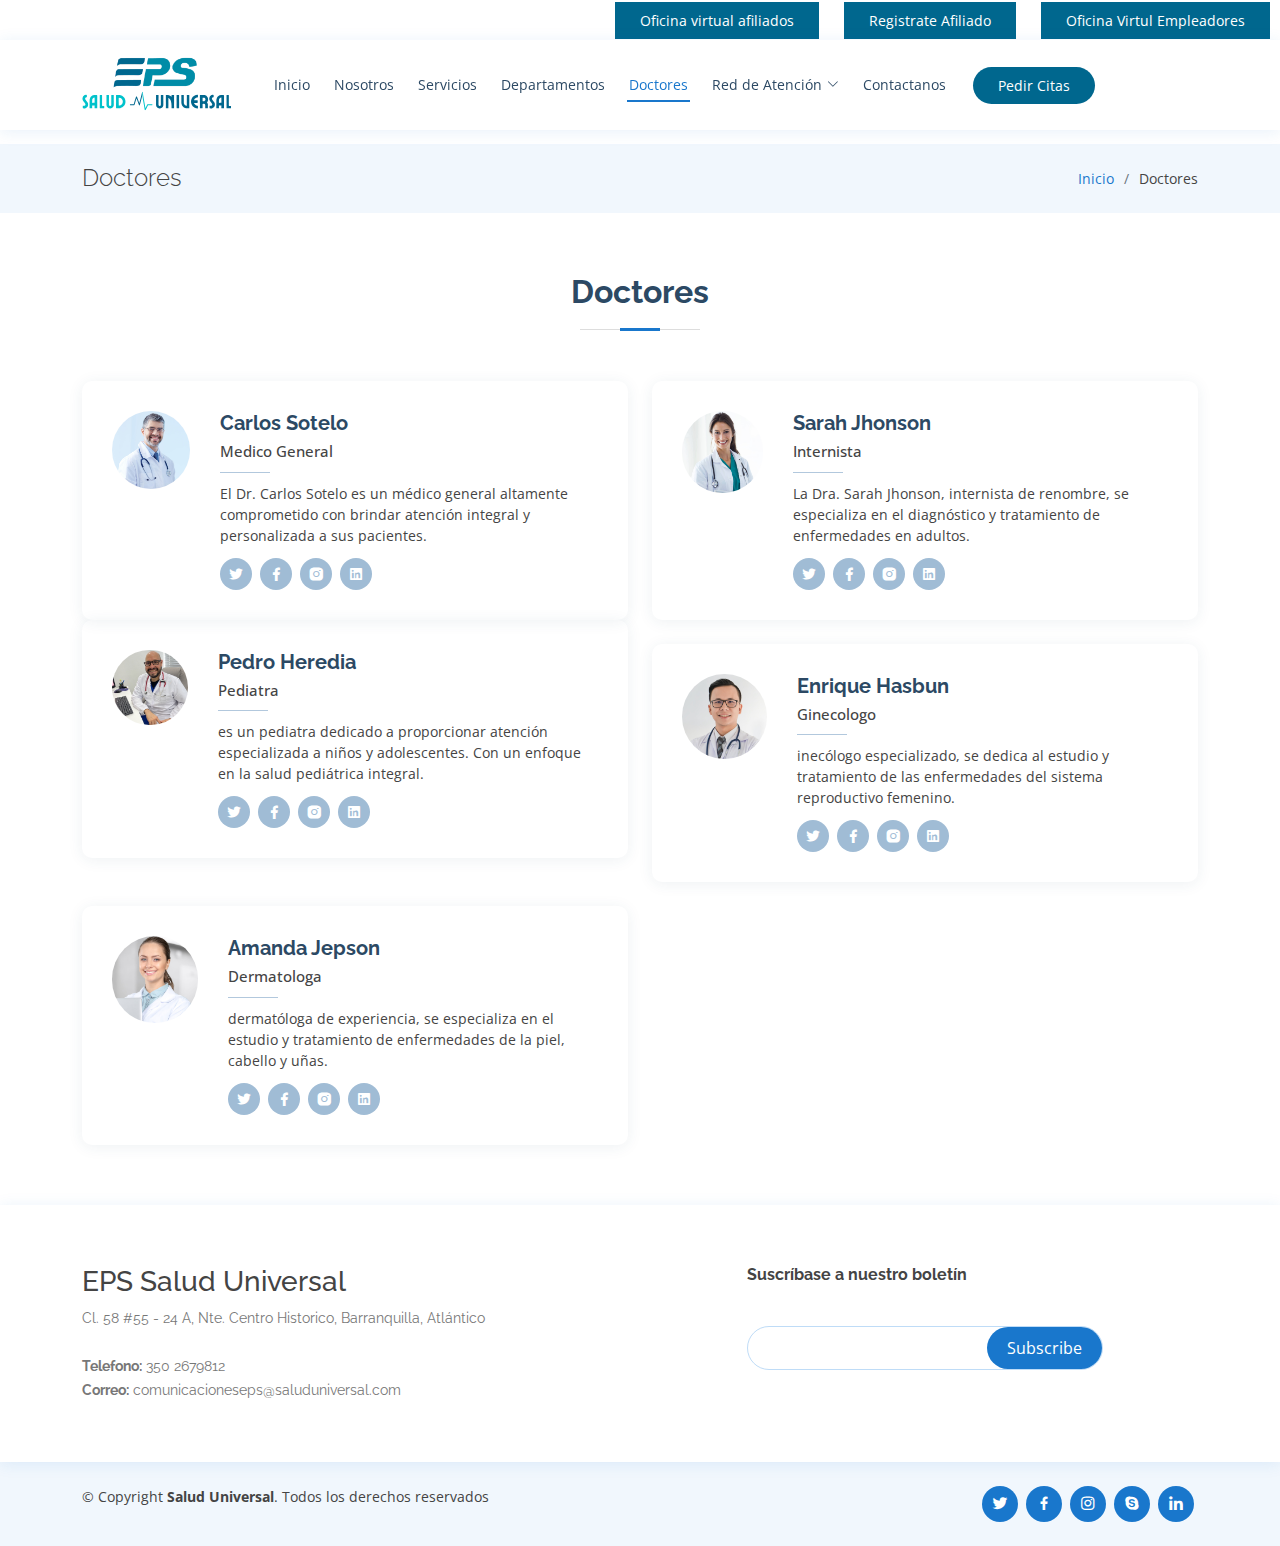
<file: doctores.html>
<!DOCTYPE html>
<html lang="en">

<head>
  <meta charset="utf-8">
  <meta content="width=device-width, initial-scale=1.0" name="viewport">

  <title>Doctores - Eps Salud Universal</title>
  <meta content="" name="description">
  <meta content="" name="keywords">

  <!-- Favicons -->
  <link href="assets/img/logo2.png" rel="icon">
  <link href="assets/img/apple-touch-icon.png" rel="apple-touch-icon">

  <!-- Google Fonts -->
  <link href="https://fonts.googleapis.com/css?family=Open+Sans:300,300i,400,400i,600,600i,700,700i|Raleway:300,300i,400,400i,500,500i,600,600i,700,700i|Poppins:300,300i,400,400i,500,500i,600,600i,700,700i" rel="stylesheet">

  <!-- Vendor CSS Files -->
  <link href="assets/vendor/fontawesome-free/css/all.min.css" rel="stylesheet">
  <link href="assets/vendor/animate.css/animate.min.css" rel="stylesheet">
  <link href="assets/vendor/bootstrap/css/bootstrap.min.css" rel="stylesheet">
  <link href="assets/vendor/bootstrap-icons/bootstrap-icons.css" rel="stylesheet">
  <link href="assets/vendor/boxicons/css/boxicons.min.css" rel="stylesheet">
  <link href="assets/vendor/glightbox/css/glightbox.min.css" rel="stylesheet">
  <link href="assets/vendor/remixicon/remixicon.css" rel="stylesheet">
  <link href="assets/vendor/swiper/swiper-bundle.min.css" rel="stylesheet">

  <!-- Template Main CSS File -->
  <link href="assets/css/style.css" rel="stylesheet">


</head>

<body>

<!-- ======= Top Bar ======= -->
<div id="topbar" class="d-flex align-items-center fixed-top">
  <div class="d-none d-lg-flex social-links align-items-center">
    <a href="./afiliados.html" class="button">Oficina virtual afiliados</a>
    <a href="./registro.html" class="button">Registrate Afiliado</a>
    <a href="./empleadores.html" class="button">Oficina Virtul Empleadores</a>        
  </div>
</div>
</div>

<!-- ======= Header ======= -->
<header id="header" class="fixed-top">
  <div class="container d-flex align-items-center">
    <!-- Uncomment below if you prefer to use an image logo -->
    <a href="index.html" class="logo">
      <img src="assets/img/logo.svg" alt="" class="img-fluid img-grande" >
    </a>

    <nav id="navbar" class="navbar order-last order-lg-0">
      <ul>
        <li><a class="nav-link scrollto" href="index.html">Inicio</a></li>
        <li class="dropdown d-lg-none">
          <a href="#"><span>AFILIACIONES</span> <i class="bi bi-chevron-down"></i></a>
          <ul>
            <li><a class="dropdown-item" href="./afiliados.html">Oficina virtual afiliados</a></li>
            <li><a class="dropdown-item" href="./registro.html">Registrate Afiliado</a></li>
            <li><a class="dropdown-item" href="./empleadores.html">Oficina Virtual Empleadores</a></li>
          </ul>
        </li>
        
        <li><a class="nav-link scrollto" href="nosotros.html">Nosotros</a></li>
        <li><a class="nav-link scrollto" href="servicios.html">Servicios</a></li>
        <li><a class="nav-link scrollto" href="departamentos.html">Departamentos</a></li>
        <li><a class="nav-link scrollto active" href="doctores.html">Doctores</a></li>
        <li class="dropdown">
          <a href="#"><span>Red de Atención</span> <i class="bi bi-chevron-down"></i></a>
          <ul>
            <li><a href="#">Centros Médicos</a></li>
            <li><a href="#">Oficinas</a></li>
            <li><a href="#">Farmacias</a></li>
            <li><a href="#">Directorio Médico</a></li>
          </ul>
        </li>
        <li><a class="nav-link scrollto" href="contacto.html">Contactanos</a></li>
      </ul>
      <i class="bi bi-list mobile-nav-toggle"></i>
    </nav><!-- .navbar -->
  <a href="citas.html" class="appointment-btn scrollto"><span class="d-none d-md-inline">Pedir</span> Citas</a>

</div>
</header><!-- End Header --><!-- End Header -->

  <main id="main">

    <!-- ======= Breadcrumbs Section ======= -->
    <br>
    <section class="breadcrumbs">
      <div class="container">

        <div class="d-flex justify-content-between align-items-center">
          <h2>Doctores</h2>
          <ol>
            <li><a href="index.html">Inicio</a></li>
            <li>Doctores</li>
          </ol>
        </div>

      </div>
    </section><!-- End Breadcrumbs Section -->

    <!-- ======= Doctors Section ======= -->
    <section id="doctors" class="doctors">
      <div class="container">

        <div class="section-title">
          <h2>Doctores</h2>
        </div>

        <div class="row">

          <div class="col-lg-6">
            <div class="member d-flex align-items-start">
              <div class="pic"><img src="assets/img/doctors/doctors-1.jpg" class="img-fluid" alt=""></div>
              <div class="member-info">
                <h4>Carlos Sotelo</h4>
                <span>Medico General</span>
                <p>El Dr. Carlos Sotelo es un médico general altamente comprometido con brindar atención integral y personalizada a sus pacientes. </p>
                <div class="social">
                  <a href=""><i class="ri-twitter-fill"></i></a>
                  <a href=""><i class="ri-facebook-fill"></i></a>
                  <a href=""><i class="ri-instagram-fill"></i></a>
                  <a href=""> <i class="ri-linkedin-box-fill"></i> </a>
                </div>
              </div>
            </div>
          </div>

          <div class="col-lg-6 mt-4 mt-lg-0">
            <div class="member d-flex align-items-start">
              <div class="pic"><img src="assets/img/doctors/doctors-2.jpg" class="img-fluid" alt=""></div>
              <div class="member-info">
                <h4>Sarah Jhonson</h4>
                <span>Internista</span>
                <p> La Dra. Sarah Jhonson, internista de renombre, se especializa en el diagnóstico y tratamiento de enfermedades en adultos.  </p>
                <div class="social">
                  <a href=""><i class="ri-twitter-fill"></i></a>
                  <a href=""><i class="ri-facebook-fill"></i></a>
                  <a href=""><i class="ri-instagram-fill"></i></a>
                  <a href=""> <i class="ri-linkedin-box-fill"></i> </a>
                </div>
              </div>
            </div>
          </div>

          <div class="col-lg-6 mt-4 mt-lg-0">
            <div class="member d-flex align-items-start">
              <div class="pic"><img src="assets/img/doctors/doctors-5.jpg" class="img-fluid" alt=""></div>
              <div class="member-info">
                <h4>Pedro Heredia</h4>
                <span>Pediatra</span>
                <p> es un pediatra dedicado a proporcionar atención especializada a niños y adolescentes. Con un enfoque en la salud pediátrica integral.</p>
                <div class="social">
                  <a href=""><i class="ri-twitter-fill"></i></a>
                  <a href=""><i class="ri-facebook-fill"></i></a>
                  <a href=""><i class="ri-instagram-fill"></i></a>
                  <a href=""> <i class="ri-linkedin-box-fill"></i> </a>
                </div>
              </div>
            </div>
          </div>

          <div class="col-lg-6 mt-4">
            <div class="member d-flex align-items-start">
              <div class="pic"><img src="assets/img/doctors/doctors-3.jpg" class="img-fluid" alt=""></div>
              <div class="member-info">
                <h4>Enrique Hasbun</h4>
                <span>Ginecologo</span>
                <p>inecólogo especializado, se dedica al estudio y tratamiento de las enfermedades del sistema reproductivo femenino.</p>
                <div class="social">
                  <a href=""><i class="ri-twitter-fill"></i></a>
                  <a href=""><i class="ri-facebook-fill"></i></a>
                  <a href=""><i class="ri-instagram-fill"></i></a>
                  <a href=""> <i class="ri-linkedin-box-fill"></i> </a>
                </div>
              </div>
            </div>
          </div>

          <div class="col-lg-6 mt-4">
            <div class="member d-flex align-items-start">
              <div class="pic"><img src="assets/img/doctors/doctors-4.jpg" class="img-fluid" alt=""></div>
              <div class="member-info">
                <h4>Amanda Jepson</h4>
                <span>Dermatologa</span>
                <p> dermatóloga de experiencia, se especializa en el estudio y tratamiento de enfermedades de la piel, cabello y uñas.</p>
                <div class="social">
                  <a href=""><i class="ri-twitter-fill"></i></a>
                  <a href=""><i class="ri-facebook-fill"></i></a>
                  <a href=""><i class="ri-instagram-fill"></i></a>
                  <a href=""> <i class="ri-linkedin-box-fill"></i> </a>
                </div>
              </div>
            </div>
          </div>

        </div>

      </div>
    </section><!-- End Doctors Section -->

  </main><!-- End #main -->

  <!-- ======= Footer ======= -->
  <footer id="footer">

    <div class="footer-top">
      <div class="container">
        <div class="row">

          <div class="col-lg-7 col-md-6 footer-contact">
            <h3>EPS Salud Universal</h3>
            <p>
              Cl. 58 #55 - 24 A, Nte. Centro Historico, Barranquilla, Atlántico <br><br>
              <strong>Telefono:</strong> 350 2679812<br>
              <strong>Correo:</strong> comunicacioneseps@saluduniversal.com <br>
            </p>
          </div>

          <div class="col-lg-4 col-md-6 footer-newsletter">
            <h4>Suscríbase a nuestro boletín</h4>
            <form action="" method="post">
              <input type="email" name="email"><input type="submit" value="Subscribe">
            </form>
          </div>

        </div>
      </div>
    </div>

    <div class="container d-md-flex py-4">

      <div class="me-md-auto text-center text-md-start">
        <div class="copyright">
          &copy; Copyright <strong><span>Salud Universal</span></strong>. Todos los derechos reservados
        </div>
        <div class="credits">
          <!-- All the links in the footer should remain intact. -->
          <!-- You can delete the links only if you purchased the pro version. -->
          <!-- Licensing information: https://bootstrapmade.com/license/ -->
          <!-- Purchase the pro version with working PHP/AJAX contact form: https://bootstrapmade.com/medilab-free-medical-bootstrap-theme/ -->
        </div>
      </div>
      <div class="social-links text-center text-md-right pt-3 pt-md-0">
        <a href="#" class="twitter"><i class="bx bxl-twitter"></i></a>
        <a href="#" class="facebook"><i class="bx bxl-facebook"></i></a>
        <a href="#" class="instagram"><i class="bx bxl-instagram"></i></a>
        <a href="#" class="google-plus"><i class="bx bxl-skype"></i></a>
        <a href="#" class="linkedin"><i class="bx bxl-linkedin"></i></a>
      </div>
    </div>
  </footer><!-- End Footer --><!-- End Footer -->

  <div id="preloader"></div>
  <a href="#" class="back-to-top d-flex align-items-center justify-content-center"><i class="bi bi-arrow-up-short"></i></a>

  <!-- Vendor JS Files -->
  <script src="assets/vendor/purecounter/purecounter_vanilla.js"></script>
  <script src="assets/vendor/bootstrap/js/bootstrap.bundle.min.js"></script>
  <script src="assets/vendor/glightbox/js/glightbox.min.js"></script>
  <script src="assets/vendor/swiper/swiper-bundle.min.js"></script>
  <script src="assets/vendor/php-email-form/validate.js"></script>

  <!-- Template Main JS File -->
  <script src="assets/js/main.js"></script>

</body>

</html>
</file>
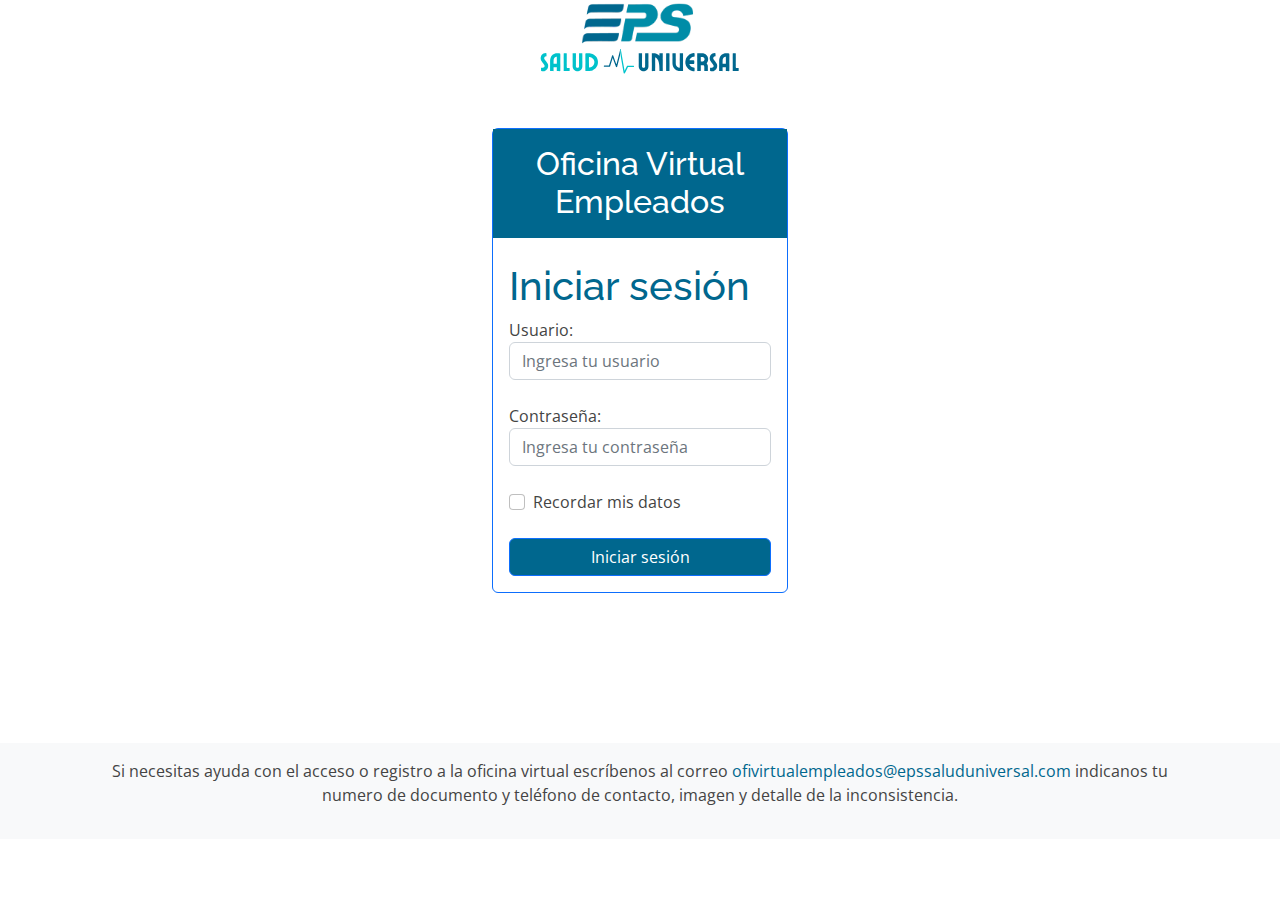
<file: empleadores.html>
<!DOCTYPE html>
<html lang="en">

<head>
  <meta charset="utf-8">
  <meta content="width=device-width, initial-scale=1.0" name="viewport">

  <title>Login Empleados- EPS Salud Universal</title>
  <meta content="" name="description">
  <meta content="" name="keywords">

  <!-- Favicons -->
  <link href="assets/img/logo2.png" rel="icon">
  <link href="assets/img/apple-touch-icon.png" rel="apple-touch-icon">

  <!-- Google Fonts -->
  <link href="https://fonts.googleapis.com/css?family=Open+Sans:300,300i,400,400i,600,600i,700,700i|Raleway:300,300i,400,400i,500,500i,600,600i,700,700i|Poppins:300,300i,400,400i,500,500i,600,600i,700,700i" rel="stylesheet">

  <!-- Vendor CSS Files -->
  <link href="assets/vendor/fontawesome-free/css/all.min.css" rel="stylesheet">
  <link href="assets/vendor/animate.css/animate.min.css" rel="stylesheet">
  <link href="assets/vendor/bootstrap/css/bootstrap.min.css" rel="stylesheet">
  <link href="assets/vendor/bootstrap-icons/bootstrap-icons.css" rel="stylesheet">
  <link href="assets/vendor/boxicons/css/boxicons.min.css" rel="stylesheet">
  <link href="assets/vendor/glightbox/css/glightbox.min.css" rel="stylesheet">
  <link href="assets/vendor/remixicon/remixicon.css" rel="stylesheet">
  <link href="assets/vendor/swiper/swiper-bundle.min.css" rel="stylesheet">

  <!-- Template Main CSS File -->
  <link href="assets/css/style.css" rel="stylesheet">
  <style>
footer {
  margin-top: 50px;
}
.card {
  margin-bottom: 100px; /* Ajusta este valor según sea necesario */
}

  </style>


</head>
<body>
    <div class="container-fluid">
      <a href="/index.html">
        <img src="./assets/img/logo.svg" alt="" class="img-fluid mx-auto d-block" style="max-width: 200px;">
      </a>        <div class="row justify-content-center">
            <div class="col-lg-3 col-md-6col-sm-10 mx-auto">           
            <div class="card mt-5 border border-primary" style="border-width: 0px;">   
              <h2 class="text-center p-3 text-white w-100" style="background-color: #00678E;">Oficina Virtual Empleados</h2>
              <div class="card-body">
                <form>
                    <h1 class="text" style="color: #00678E;">Iniciar sesión</h1>

                  <div class="form-group mb-4">
                    <label for="fa-user-md">Usuario:</label>
                    <input type="text" class="form-control" id="fa-user-md" placeholder="Ingresa tu usuario">
                </div>
                  <div class="form-group mb-4">
                    <label for="contrasena">Contraseña:</label>
                    <input type="password" class="form-control" id="contrasena" placeholder="Ingresa tu contraseña">
                  </div>
                  <div class="form-check mb-4">
                    <input type="checkbox" class="form-check-input" id="recordarDatos">
                    <label class="form-check-label" for="recordarDatos">Recordar mis datos</label>
                  </div>
                  <a href="./empleadores.html" class="btn btn-primary btn-block w-100" style="background-color: #00678E;">Iniciar sesión</a>
                </form>
              </div>
            </div>
          </div>
        </div>
      </div> 
      
      <footer class="bottom bg-light">
        <div class="container py-3">
          <p class="text-center">
            Si necesitas ayuda con el acceso o registro a la oficina virtual escríbenos al correo
            <a href="mailto:ofivirtualempleados@epssaluduniversal.com" style="color: #00678E;">ofivirtualempleados@epssaluduniversal.com</a>
            indicanos tu numero de documento y teléfono de contacto, imagen y detalle de la inconsistencia.
          </p>
        </div>
      </footer>
      
</body>
</html>
</file>
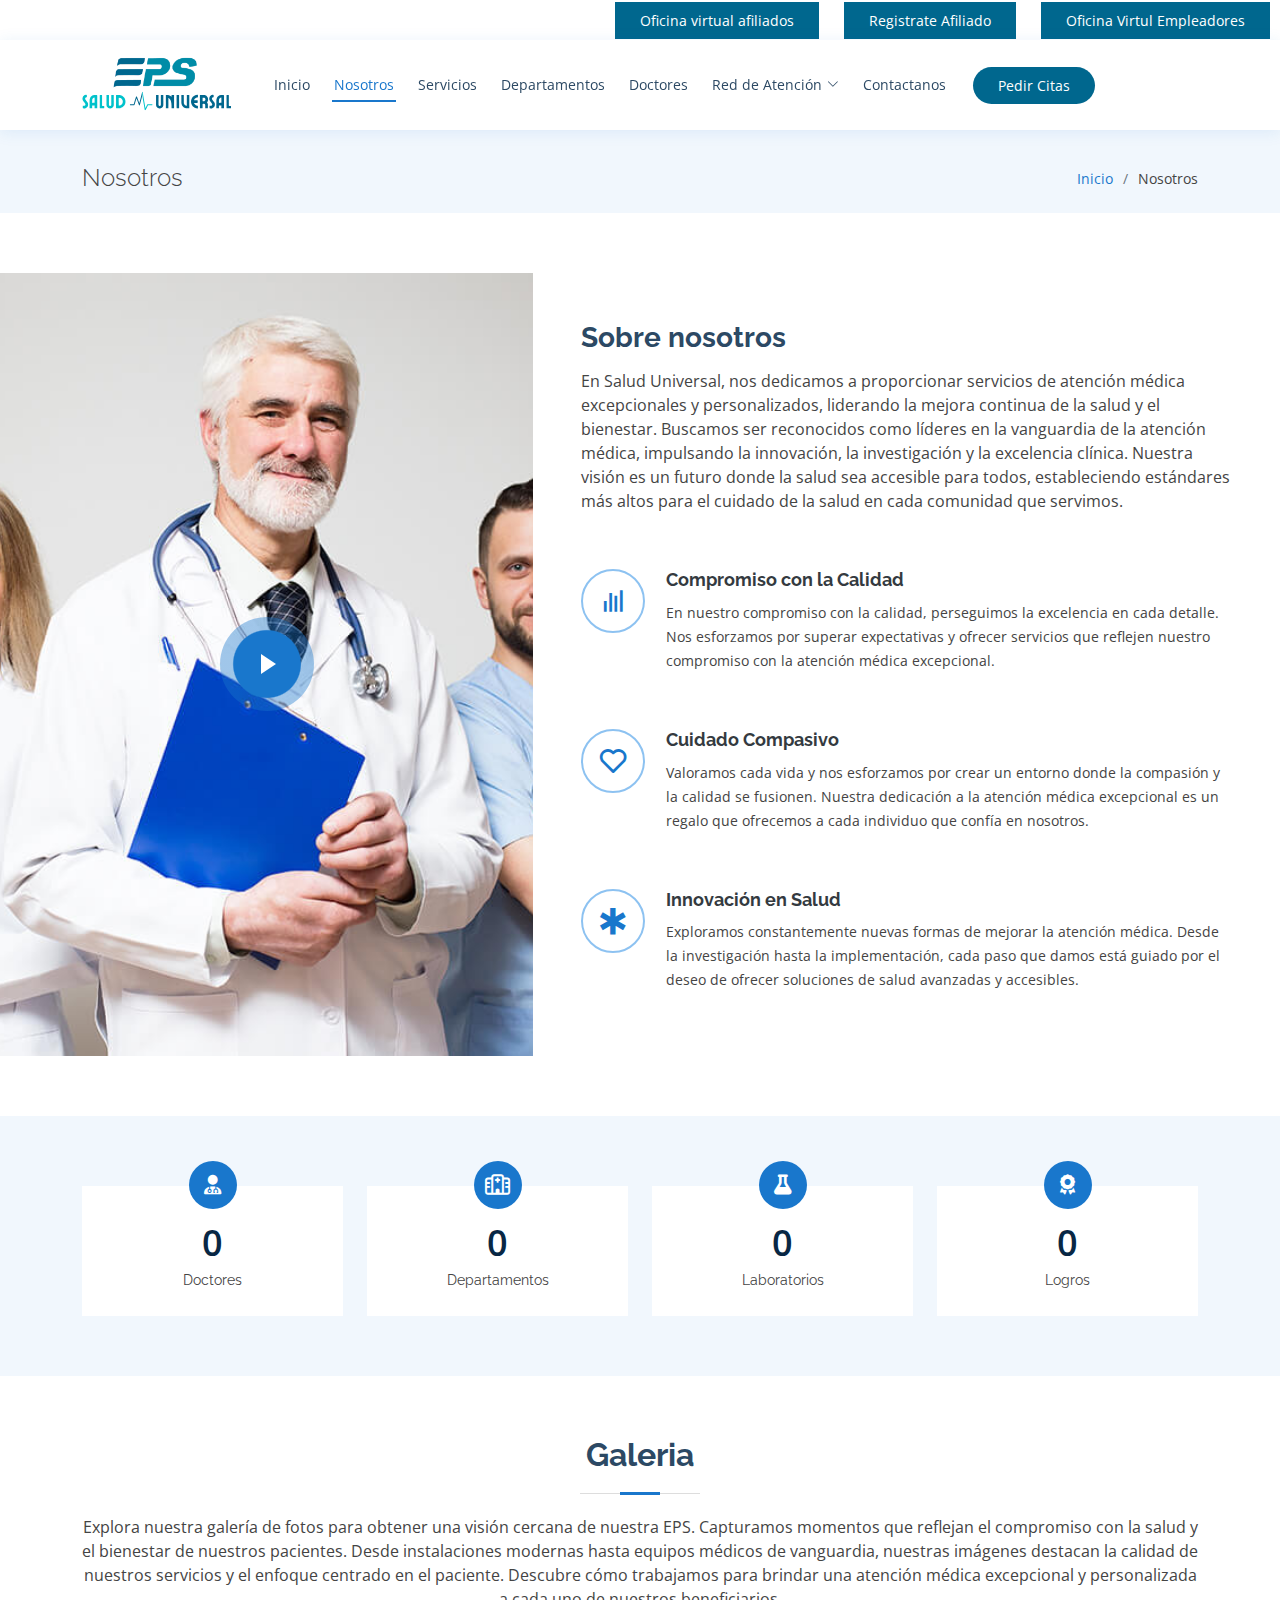
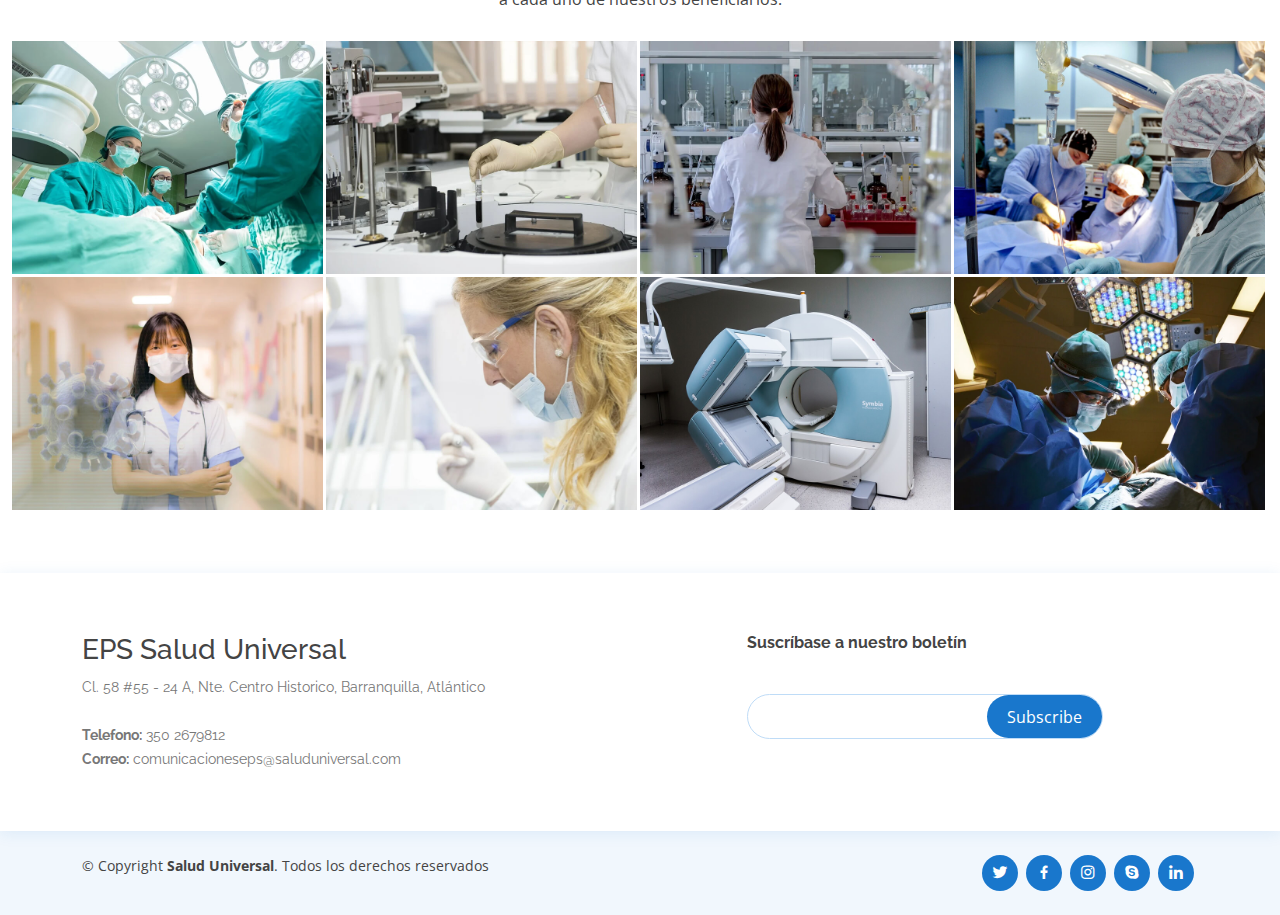
<file: nosotros.html>
<!DOCTYPE html>
<html lang="en">

<head>
  <meta charset="utf-8">
  <meta content="width=device-width, initial-scale=1.0" name="viewport">

  <title>Nosotros - EPS Salud Universal</title>
  <meta content="" name="description">
  <meta content="" name="keywords">

  <!-- Favicons -->
  <link href="assets/img/logo2.png" rel="icon">
  <link href="assets/img/apple-touch-icon.png" rel="apple-touch-icon">

  <!-- Google Fonts -->
  <link href="https://fonts.googleapis.com/css?family=Open+Sans:300,300i,400,400i,600,600i,700,700i|Raleway:300,300i,400,400i,500,500i,600,600i,700,700i|Poppins:300,300i,400,400i,500,500i,600,600i,700,700i" rel="stylesheet">

  <!-- Vendor CSS Files -->
  <link href="assets/vendor/fontawesome-free/css/all.min.css" rel="stylesheet">
  <link href="assets/vendor/animate.css/animate.min.css" rel="stylesheet">
  <link href="assets/vendor/bootstrap/css/bootstrap.min.css" rel="stylesheet">
  <link href="assets/vendor/bootstrap-icons/bootstrap-icons.css" rel="stylesheet">
  <link href="assets/vendor/boxicons/css/boxicons.min.css" rel="stylesheet">
  <link href="assets/vendor/glightbox/css/glightbox.min.css" rel="stylesheet">
  <link href="assets/vendor/remixicon/remixicon.css" rel="stylesheet">
  <link href="assets/vendor/swiper/swiper-bundle.min.css" rel="stylesheet">

  <!-- Template Main CSS File -->
  <link href="assets/css/style.css" rel="stylesheet">


</head>

<body>

 <!-- ======= Top Bar ======= -->
 <div id="topbar" class="d-flex align-items-center fixed-top">
  <div class="d-none d-lg-flex social-links align-items-center">
    <a href="./afiliados.html" class="button">Oficina virtual afiliados</a>
    <a href="./registro.html" class="button">Registrate Afiliado</a>
    <a href="./empleadores.html" class="button">Oficina Virtul Empleadores</a>        
  </div>
</div>
</div>


<!-- ======= Header ======= -->
<header id="header" class="fixed-top">
  <div class="container d-flex align-items-center">
    <!-- Uncomment below if you prefer to use an image logo -->
    <a href="index.html" class="logo">
      <img src="assets/img/logo.svg" alt="" class="img-fluid img-grande" >
    </a>

    <nav id="navbar" class="navbar order-last order-lg-0">
      <ul>
        <li><a class="nav-link scrollto " href="index.html">Inicio</a></li>
        <li class="dropdown d-lg-none">
          <a href="#"><span>Login / Registro</span></span> <i class="bi bi-chevron-down"></i></a>
          <ul>
            <li><a class="dropdown-item" href="./afiliados.html">Oficina virtual afiliados</a></li>
            <li><a class="dropdown-item" href="./registro.html">Registrate Afiliado</a></li>
            <li><a class="dropdown-item" href="./empleadores.html">Oficina Virtual Empleadores</a></li>
          </ul>
        </li>
        
        <li><a class="nav-link scrollto active" href="nosotros.html">Nosotros</a></li>
        <li><a class="nav-link scrollto" href="servicios.html">Servicios</a></li>
        <li><a class="nav-link scrollto" href="departamentos.html">Departamentos</a></li>
        <li><a class="nav-link scrollto" href="doctores.html">Doctores</a></li>
        <li class="dropdown">
          <a href="#"><span>Red de Atención</span> <i class="bi bi-chevron-down"></i></a>
          <ul>
            <li><a href="#">Centros Médicos</a></li>
            <li><a href="#">Oficinas</a></li>
            <li><a href="#">Farmacias</a></li>
            <li><a href="#">Directorio Médico</a></li>
          </ul>
        </li>
        <li><a class="nav-link scrollto" href="contacto.html">Contactanos</a></li>
      </ul>
      <i class="bi bi-list mobile-nav-toggle"></i>
    </nav><!-- .navbar -->
  <a href="citas.html" class="appointment-btn scrollto"><span class="d-none d-md-inline">Pedir</span> Citas</a>

</div>
</header><!-- End Header -->

  <main id="main">

    <!-- ======= Breadcrumbs Section ======= -->
    <section class="breadcrumbs">
      <div class="container">
        <br>

        <div class="d-flex justify-content-between align-items-center">
          <h2>Nosotros</h2>
          <ol>
            <li><a href="index.html">Inicio</a></li>
            <li>Nosotros</li>
          </ol>
        </div>

      </div>
    </section><!-- End Breadcrumbs Section -->

    <!-- ======= About Section ======= -->
    <section id="about" class="about">
      <div class="container-fluid">

        <div class="row">
          <div class="col-xl-5 col-lg-6 video-box d-flex justify-content-center align-items-stretch position-relative">
            <a href="https://www.youtube.com/watch?v=jDDaplaOz7Q" class="glightbox play-btn mb-4"></a>
          </div>
        
          <div class="col-xl-7 col-lg-6 icon-boxes d-flex flex-column align-items-stretch justify-content-center py-5 px-lg-5">
            <h3>Sobre nosotros</h3>
            <p>En Salud Universal, nos dedicamos a proporcionar servicios de atención médica excepcionales y personalizados, liderando la mejora continua de la salud y el bienestar. Buscamos ser reconocidos como líderes en la vanguardia de la atención médica, impulsando la innovación, la investigación y la excelencia clínica. Nuestra visión es un futuro donde la salud sea accesible para todos, estableciendo estándares más altos para el cuidado de la salud en cada comunidad que servimos.</p>
        
            <div class="icon-box">
              <div class="icon"><i class="bx bx-bar-chart"></i></div>
              <h4 class="title"><a href="">Compromiso con la Calidad</a></h4>
              <p class="description">En nuestro compromiso con la calidad, perseguimos la excelencia en cada detalle. Nos esforzamos por superar expectativas y ofrecer servicios que reflejen nuestro compromiso con la atención médica excepcional.</p>
            </div>
        
            <div class="icon-box">
              <div class="icon"><i class="bx bx-heart"></i></div>
              <h4 class="title"><a href="">Cuidado Compasivo</a></h4>
              <p class="description">Valoramos cada vida y nos esforzamos por crear un entorno donde la compasión y la calidad se fusionen. Nuestra dedicación a la atención médica excepcional es un regalo que ofrecemos a cada individuo que confía en nosotros.</p>
            </div>
        
            <div class="icon-box">
              <div class="icon"><i class="bx bx-health"></i></div>
              <h4 class="title"><a href="">Innovación en Salud</a></h4>
              <p class="description">Exploramos constantemente nuevas formas de mejorar la atención médica. Desde la investigación hasta la implementación, cada paso que damos está guiado por el deseo de ofrecer soluciones de salud avanzadas y accesibles.</p>
            </div>
          </div>
        </div>
        

      </div>
    </section><!-- End About Section -->

    <!-- ======= Counts Section ======= -->
    <section id="counts" class="counts">
      <div class="container">

        <div class="row">

          <div class="col-lg-3 col-md-6">
            <div class="count-box">
              <i class="fas fa-user-md"></i>
              <span data-purecounter-start="0" data-purecounter-end="4" data-purecounter-duration="1" class="purecounter"></span>
              <p>Doctores</p>
            </div>
          </div>

          <div class="col-lg-3 col-md-6 mt-5 mt-md-0">
            <div class="count-box">
              <i class="far fa-hospital"></i>
              <span data-purecounter-start="0" data-purecounter-end="4" data-purecounter-duration="1" class="purecounter"></span>
              <p>Departamentos</p>
            </div>
          </div>

          <div class="col-lg-3 col-md-6 mt-5 mt-lg-0">
            <div class="count-box">
              <i class="fas fa-flask"></i>
              <span data-purecounter-start="0" data-purecounter-end="2" data-purecounter-duration="1" class="purecounter"></span>
              <p>Laboratorios</p>
            </div>
          </div>

          <div class="col-lg-3 col-md-6 mt-5 mt-lg-0">
            <div class="count-box">
              <i class="fas fa-award"></i>
              <span data-purecounter-start="0" data-purecounter-end="150" data-purecounter-duration="1" class="purecounter"></span>
              <p>Logros</p>
            </div>
          </div>

        </div>

      </div>
    </section><!-- End Counts Section -->

    <!-- ======= Gallery Section ======= -->
    <section id="gallery" class="gallery">
      <div class="container">

        <div class="section-title">
          <h2>Galeria</h2>
          <p>Explora nuestra galería de fotos para obtener una visión cercana de nuestra EPS. Capturamos momentos que reflejan el compromiso con la salud y el bienestar de nuestros pacientes. Desde instalaciones modernas hasta equipos médicos de vanguardia, nuestras imágenes destacan la calidad de nuestros servicios y el enfoque centrado en el paciente. Descubre cómo trabajamos para brindar una atención médica excepcional y personalizada a cada uno de nuestros beneficiarios.</p>
        </div>
      </div>

      <div class="container-fluid">
        <div class="row g-0">

          <div class="col-lg-3 col-md-4">
            <div class="gallery-item">
              <a href="assets/img/gallery/gallery-1.jpg" class="galelry-lightbox">
                <img src="assets/img/gallery/gallery-1.jpg" alt="" class="img-fluid">
              </a>
            </div>
          </div>

          <div class="col-lg-3 col-md-4">
            <div class="gallery-item">
              <a href="assets/img/gallery/gallery-2.jpg" class="galelry-lightbox">
                <img src="assets/img/gallery/gallery-2.jpg" alt="" class="img-fluid">
              </a>
            </div>
          </div>

          <div class="col-lg-3 col-md-4">
            <div class="gallery-item">
              <a href="assets/img/gallery/gallery-3.jpg" class="galelry-lightbox">
                <img src="assets/img/gallery/gallery-3.jpg" alt="" class="img-fluid">
              </a>
            </div>
          </div>

          <div class="col-lg-3 col-md-4">
            <div class="gallery-item">
              <a href="assets/img/gallery/gallery-4.jpg" class="galelry-lightbox">
                <img src="assets/img/gallery/gallery-4.jpg" alt="" class="img-fluid">
              </a>
            </div>
          </div>

          <div class="col-lg-3 col-md-4">
            <div class="gallery-item">
              <a href="assets/img/gallery/gallery-5.jpg" class="galelry-lightbox">
                <img src="assets/img/gallery/gallery-5.jpg" alt="" class="img-fluid">
              </a>
            </div>
          </div>

          <div class="col-lg-3 col-md-4">
            <div class="gallery-item">
              <a href="assets/img/gallery/gallery-6.jpg" class="galelry-lightbox">
                <img src="assets/img/gallery/gallery-6.jpg" alt="" class="img-fluid">
              </a>
            </div>
          </div>

          <div class="col-lg-3 col-md-4">
            <div class="gallery-item">
              <a href="assets/img/gallery/gallery-7.jpg" class="galelry-lightbox">
                <img src="assets/img/gallery/gallery-7.jpg" alt="" class="img-fluid">
              </a>
            </div>
          </div>

          <div class="col-lg-3 col-md-4">
            <div class="gallery-item">
              <a href="assets/img/gallery/gallery-8.jpg" class="galelry-lightbox">
                <img src="assets/img/gallery/gallery-8.jpg" alt="" class="img-fluid">
              </a>
            </div>
          </div>

        </div>

      </div>
    </section><!-- End Gallery Section -->

  </main><!-- End #main -->

  <!-- ======= Footer ======= -->
  <footer id="footer">

    <div class="footer-top">
      <div class="container">
        <div class="row">

          <div class="col-lg-7 col-md-6 footer-contact">
            <h3>EPS Salud Universal</h3>
            <p>
              Cl. 58 #55 - 24 A, Nte. Centro Historico, Barranquilla, Atlántico <br><br>
              <strong>Telefono:</strong> 350 2679812<br>
              <strong>Correo:</strong> comunicacioneseps@saluduniversal.com <br>
            </p>
          </div>

          <div class="col-lg-4 col-md-6 footer-newsletter">
            <h4>Suscríbase a nuestro boletín</h4>
            <form action="" method="post">
              <input type="email" name="email"><input type="submit" value="Subscribe">
            </form>
          </div>

        </div>
      </div>
    </div>

    <div class="container d-md-flex py-4">

      <div class="me-md-auto text-center text-md-start">
        <div class="copyright">
          &copy; Copyright <strong><span>Salud Universal</span></strong>. Todos los derechos reservados
        </div>
        <div class="credits">
          <!-- All the links in the footer should remain intact. -->
          <!-- You can delete the links only if you purchased the pro version. -->
          <!-- Licensing information: https://bootstrapmade.com/license/ -->
          <!-- Purchase the pro version with working PHP/AJAX contact form: https://bootstrapmade.com/medilab-free-medical-bootstrap-theme/ -->
        </div>
      </div>
      <div class="social-links text-center text-md-right pt-3 pt-md-0">
        <a href="#" class="twitter"><i class="bx bxl-twitter"></i></a>
        <a href="#" class="facebook"><i class="bx bxl-facebook"></i></a>
        <a href="#" class="instagram"><i class="bx bxl-instagram"></i></a>
        <a href="#" class="google-plus"><i class="bx bxl-skype"></i></a>
        <a href="#" class="linkedin"><i class="bx bxl-linkedin"></i></a>
      </div>
    </div>
  </footer><!-- End Footer --><!-- End Footer -->

  <div id="preloader"></div>
  <a href="#" class="back-to-top d-flex align-items-center justify-content-center"><i class="bi bi-arrow-up-short"></i></a>

  <!-- Vendor JS Files -->
  <script src="assets/vendor/purecounter/purecounter_vanilla.js"></script>
  <script src="assets/vendor/bootstrap/js/bootstrap.bundle.min.js"></script>
  <script src="assets/vendor/glightbox/js/glightbox.min.js"></script>
  <script src="assets/vendor/swiper/swiper-bundle.min.js"></script>
  <script src="assets/vendor/php-email-form/validate.js"></script>

  <!-- Template Main JS File -->
  <script src="assets/js/main.js"></script>

</body>

</html>
</file>
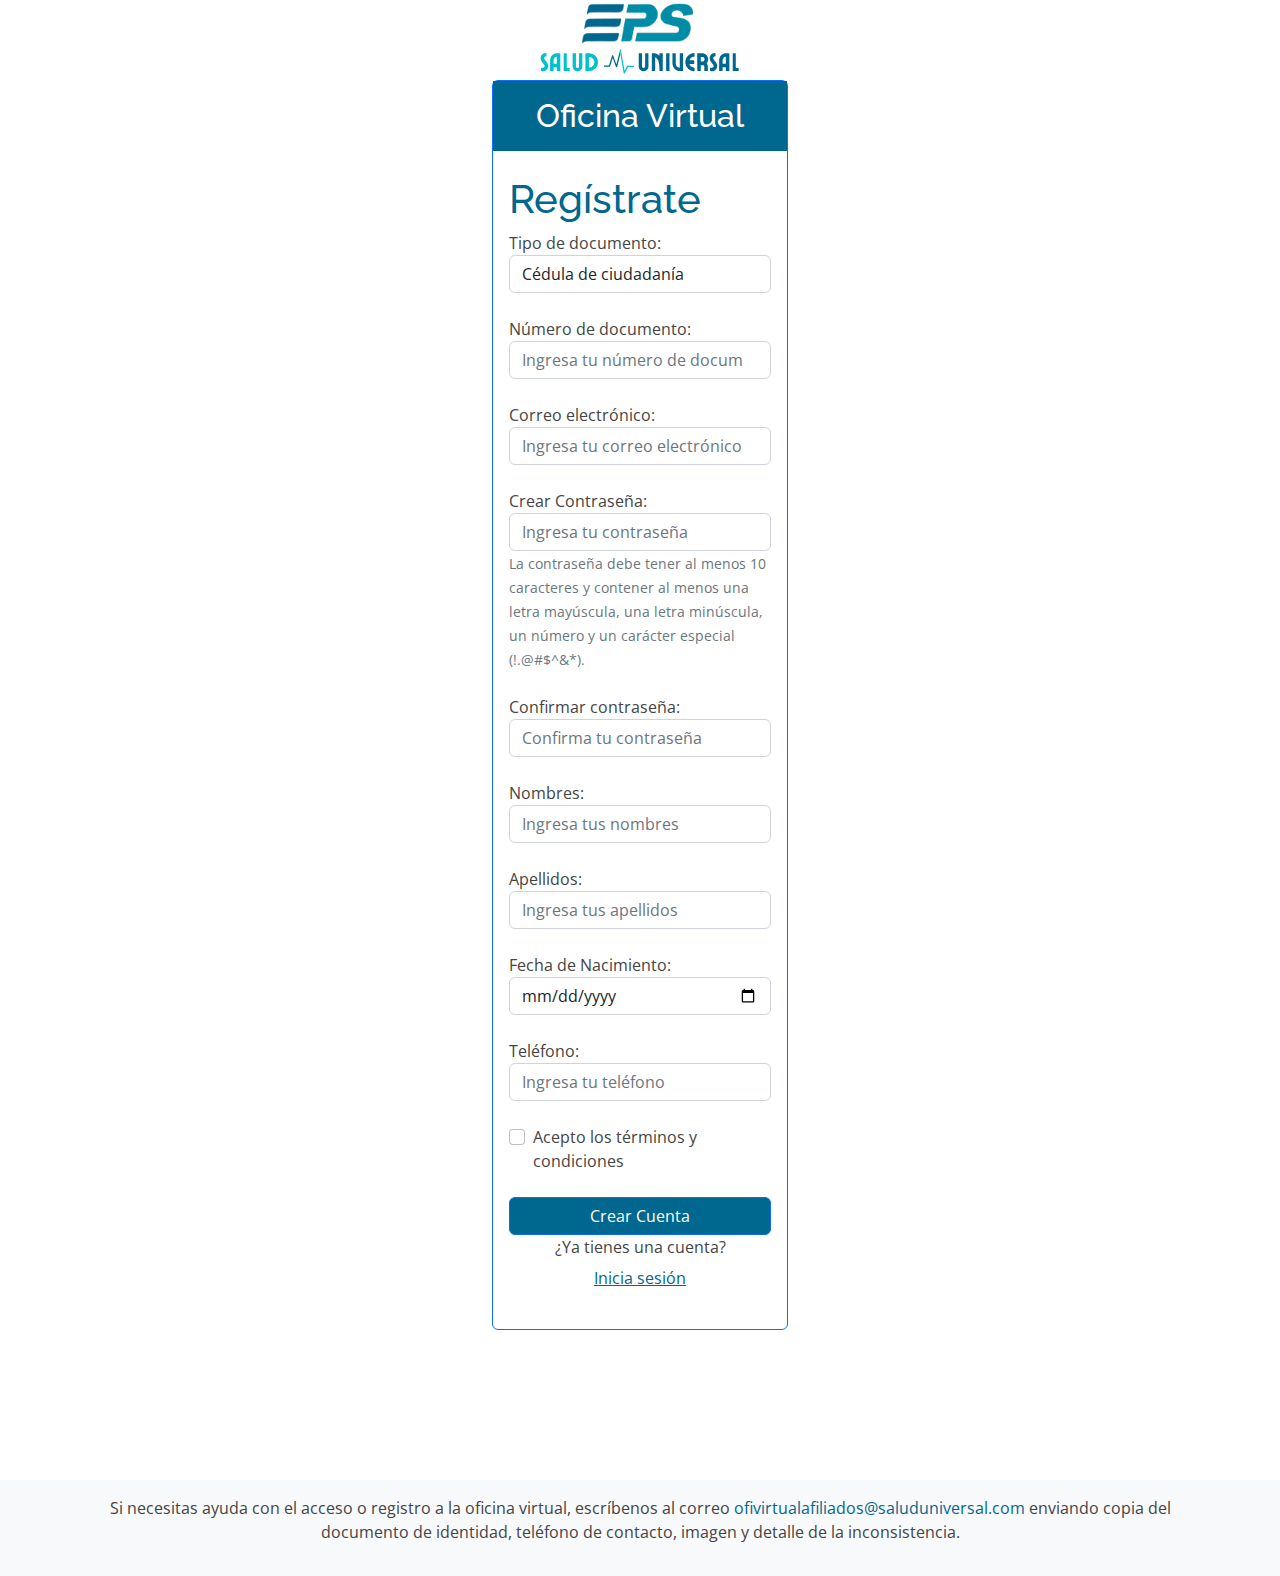
<file: registro.html>
<!DOCTYPE html>
<html lang="en">

<head>
  <meta charset="utf-8">
  <meta content="width=device-width, initial-scale=1.0" name="viewport">

  <title>Registro - EPS Salud Universal</title>
  <meta content="" name="description">
  <meta content="" name="keywords">

  <!-- Favicons -->
  <link href="assets/img/logo2.png" rel="icon">
  <link href="assets/img/apple-touch-icon.png" rel="apple-touch-icon">

  <!-- Google Fonts -->
  <link href="https://fonts.googleapis.com/css?family=Open+Sans:300,300i,400,400i,600,600i,700,700i|Raleway:300,300i,400,400i,500,500i,600,600i,700,700i|Poppins:300,300i,400,400i,500,500i,600,600i,700,700i" rel="stylesheet">

  <!-- Vendor CSS Files -->
  <link href="assets/vendor/fontawesome-free/css/all.min.css" rel="stylesheet">
  <link href="assets/vendor/animate.css/animate.min.css" rel="stylesheet">
  <link href="assets/vendor/bootstrap/css/bootstrap.min.css" rel="stylesheet">
  <link href="assets/vendor/bootstrap-icons/bootstrap-icons.css" rel="stylesheet">
  <link href="assets/vendor/boxicons/css/boxicons.min.css" rel="stylesheet">
  <link href="assets/vendor/glightbox/css/glightbox.min.css" rel="stylesheet">
  <link href="assets/vendor/remixicon/remixicon.css" rel="stylesheet">
  <link href="assets/vendor/swiper/swiper-bundle.min.css" rel="stylesheet">
  <!-- Template Main CSS File -->
  <link href="assets/css/style.css" rel="stylesheet">
  <style>
    footer {
      margin-top: 50px;
    }

    .card {
      margin-bottom: 100px; /* Ajusta este valor según sea necesario */
    }
  </style>
  <script>
    function validarFormulario() {
      var tipodocumento = document.getElementById('tipodocumento').value;
      var numerodocumento = document.getElementById('numeroDocumento').value;
      var correoElectronico = document.getElementById('correoElectronico').value;
      var password = document.getElementById('contrasena').value;
      var cpassword = document.getElementById('confirmarContrasena').value;
      var nombres = document.getElementById('nombres').value;
      var apellidos = document.getElementById('apellidos').value;
      var fechaNacimiento = document.getElementById('fechaNacimiento').value;
      var direccion = document.getElementById('direccion').value;
      var telefono = document.getElementById('telefono').value;
      var aceptoTerminos = document.getElementById('aceptoTerminos').checked;
    
      // Validar que todos los campos estén rellenos
      if (tipodocumento === '' || numerodocumento === '' || correoElectronico === '' || password === '' || cpassword === '' || nombres === '' || apellidos === '' || fechaNacimiento === '' || direccion === '' || telefono === '') {
        alert('Por favor, complete todos los campos.');
        return false;
      }
      
      // Validar que el número de documento sea solo numérico
      if (!/^[0-9]+$/.test(numerodocumento)) {
        alert('El número de documento debe contener solo números.');
        return false;
      }
      
      // Validar que el teléfono sea solo numérico y no contenga espacios
      if (!/^[0-9]+$/.test(telefono) || telefono.indexOf(' ') !== -1) {
        alert('El teléfono debe contener solo números y no debe contener espacios.');
        return false;
      }
      
      // Validar que los nombres y apellidos sean solo texto y no contengan números
      if (!/^[a-zA-Z]+$/.test(nombres) || !/^[a-zA-Z]+$/.test(apellidos)) {
        alert('Los nombres y apellidos deben contener solo letras y no deben contener números.');
        return false;
      }
    
      // Validar la longitud mínima de la contraseña
      if (password.length < 8) {
        alert('La contraseña debe tener al menos 8 caracteres.');
        return false;
      }
    
      // Validar que las contraseñas coincidan
      if (password !== cpassword) {
        alert('Las contraseñas no coinciden.');
        return false;
      }
    
      // Validar que los términos y condiciones sean aceptados
      if (!aceptoTerminos) {
        alert('Debe aceptar los términos y condiciones.');
        return false;
      }
    
      return true;
    }
    function validarNumeroDocumento(event) {
      var keyCode = event.keyCode || event.which;
      var keyValue = String.fromCharCode(keyCode);
    
      if (keyValue === 'e') {
        event.preventDefault();
      }
    }
   
    
  </script>
</head>

<body>
  <div class="container-fluid">
    <a href="/index.html">
      <img src="./assets/img/logo.svg" alt="" class="img-fluid mx-auto d-block" style="max-width: 200px;">
    </a>
    <div class="row justify-content-center">
      <div class="col-lg-3 col-md-6 col-sm-10 mx-auto"  >
        <div class="card mt-6 border border-primary" style="border-width: 0px;" >
          <h2 class="text-center p-3 text-white w-100" style="background-color: #00678E;">Oficina Virtual</h2>
          <div class="card-body">
            <form action="./crear.php" method="post" onsubmit="return validarFormulario();">
              <h1 class="text" style="color: #00678E;">Regístrate</h1>
              <div class="form-group mb-4">
                <label for="tipodocumento">Tipo de documento:</label>
                <select class="form-control" id="tipodocumento" name="tipodocumento">
                  <option value="1">Cédula de ciudadanía</option>
                  <option value="2">Tarjeta de identidad</option>
                  <option value="3">Pasaporte</option>
                </select>
              </div>
              <div class="form-group mb-4">
                <label for="numeroDocumento">Número de documento:</label>
                <input type="number" class="form-control" id="numeroDocumento" name="numerodocumento" placeholder="Ingresa tu número de documento" onkeypress="return validarNumeroDocumento(event)">
              </div>
              
              <div class="form-group mb-4">
                <label for="correoElectronico">Correo electrónico:</label>
                <input type="email" class="form-control" id="correoElectronico" name="correoElectronico" placeholder="Ingresa tu correo electrónico">
              </div>
              <div class="form-group mb-4">
                <label for="contrasena">Crear Contraseña:</label>
                <input type="password" name="password" class="form-control" id="contrasena" placeholder="Ingresa tu contraseña">
                <small class="form-text text-muted">La contraseña debe tener al menos 10 caracteres y contener al menos una letra mayúscula, una letra minúscula, un número y un carácter especial (!.@#$^&*).</small>
              </div>
              <div class="form-group mb-4">
                <label for="confirmarContrasena">Confirmar contraseña:</label>
                <input type="password" name="cpassword" class="form-control" id="confirmarContrasena" placeholder="Confirma tu contraseña">
              </div>
              <div class="form-group mb-4">
                <label for="nombres">Nombres:</label>
                <input type="text" class="form-control" id="nombres" name="nombres" placeholder="Ingresa tus nombres">
              </div>
              <div class="form-group mb-4">
                <label for="apellidos">Apellidos:</label>
                <input type="text" class="form-control" id="apellidos" name="apellidos" placeholder="Ingresa tus apellidos">
              </div>
              <div class="form-group mb-4">
                <label for="fechaNacimiento">Fecha de Nacimiento:</label>
                <input type="date" class="form-control" id="fechaNacimiento" name="fechaNacimiento">
              </div>
              <div class="form-group mb-4">
                <label for="telefono">Teléfono:</label>
                <input type="text" class="form-control" id="telefono" name="telefono" placeholder="Ingresa tu teléfono">
              </div>
              <div class="form-check mb-4">
                <input type="checkbox" class="form-check-input" id="aceptoTerminos">
                <label class="form-check-label" for="aceptoTerminos">Acepto los términos y condiciones</label>
              </div>
              <button id="registrate" class="btn btn-primary btn-block w-100" style="background-color: #00678E;">Crear Cuenta</button>
              <p class="text-center">¿Ya tienes una cuenta? <a href="/afiliados.html" class="btn btn-link" style="color: #00678E;">Inicia sesión</a></p>
            </form>
            <div class="text-md-center">
            </div>
          </div>
        </div>
      </div>
    </div>
  </div>

  <footer class="bottom bg-light">
    <div class="container py-3">
      <p class="text-center">
        Si necesitas ayuda con el acceso o registro a la oficina virtual, escríbenos al correo
        <a href="mailto:ofivirtualafiliados@epssaluduniversal.com" style="color: #00678E;">ofivirtualafiliados@saluduniversal.com</a>
        enviando copia del documento de identidad, teléfono de contacto, imagen y detalle de la inconsistencia.
      </p>
    </div>
  </footer>

</body>

</html>
</file>
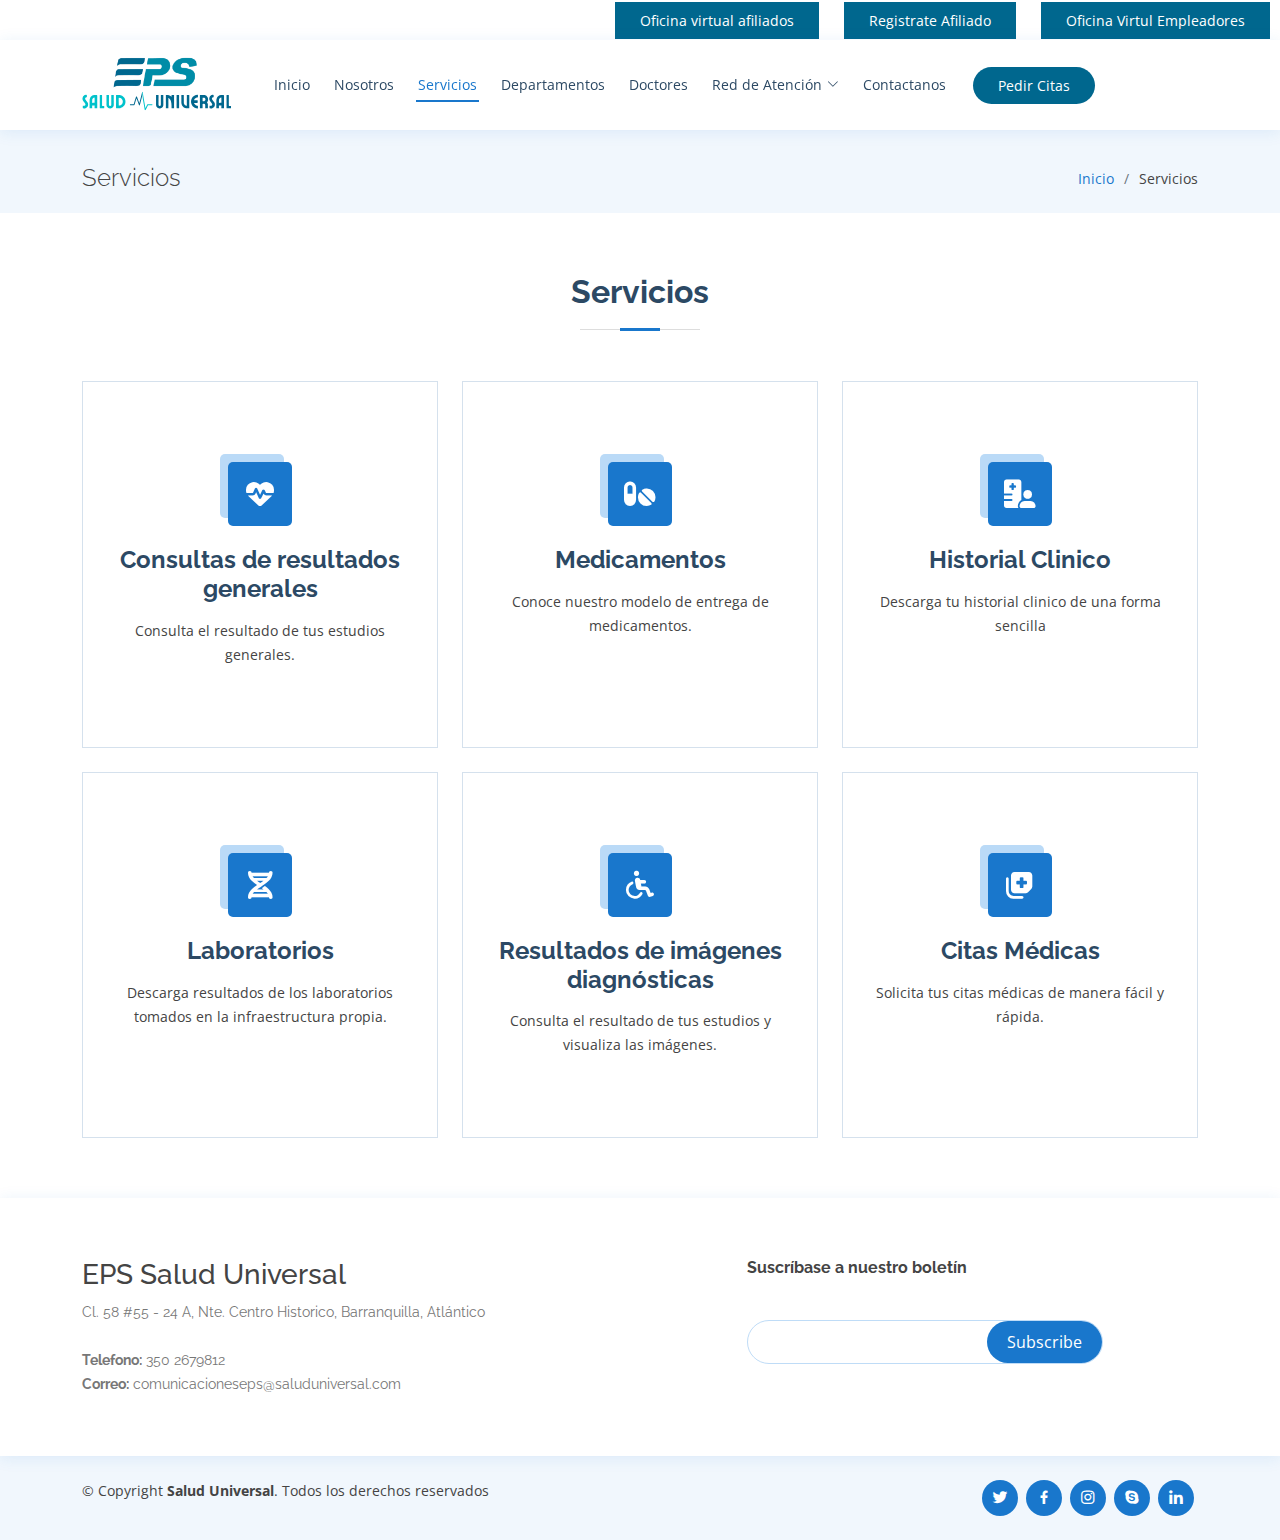
<file: servicios.html>
<!DOCTYPE html>
<html lang="en">

<head>
  <meta charset="utf-8">
  <meta content="width=device-width, initial-scale=1.0" name="viewport">

  <title>Servicios - EPS Salud Universal</title>
  <meta content="" name="description">
  <meta content="" name="keywords">

  <!-- Favicons -->
  <link href="assets/img/logo2.png" rel="icon">
  <link href="assets/img/apple-touch-icon.png" rel="apple-touch-icon">

  <!-- Google Fonts -->
  <link href="https://fonts.googleapis.com/css?family=Open+Sans:300,300i,400,400i,600,600i,700,700i|Raleway:300,300i,400,400i,500,500i,600,600i,700,700i|Poppins:300,300i,400,400i,500,500i,600,600i,700,700i" rel="stylesheet">

  <!-- Vendor CSS Files -->
  <link href="assets/vendor/fontawesome-free/css/all.min.css" rel="stylesheet">
  <link href="assets/vendor/animate.css/animate.min.css" rel="stylesheet">
  <link href="assets/vendor/bootstrap/css/bootstrap.min.css" rel="stylesheet">
  <link href="assets/vendor/bootstrap-icons/bootstrap-icons.css" rel="stylesheet">
  <link href="assets/vendor/boxicons/css/boxicons.min.css" rel="stylesheet">
  <link href="assets/vendor/glightbox/css/glightbox.min.css" rel="stylesheet">
  <link href="assets/vendor/remixicon/remixicon.css" rel="stylesheet">
  <link href="assets/vendor/swiper/swiper-bundle.min.css" rel="stylesheet">

  <!-- Template Main CSS File -->
  <link href="assets/css/style.css" rel="stylesheet">

</head>

<body>

<!-- ======= Top Bar ======= -->
<div id="topbar" class="d-flex align-items-center fixed-top">
  <div class="d-none d-lg-flex social-links align-items-center">
    <a href="./afiliados.html" class="button">Oficina virtual afiliados</a>
    <a href="./registro.html" class="button">Registrate Afiliado</a>
    <a href="./empleadores.html" class="button">Oficina Virtul Empleadores</a>        
  </div>
</div>
</div>

<!-- ======= Header ======= -->
<header id="header" class="fixed-top">
  <div class="container d-flex align-items-center">
    <!-- Uncomment below if you prefer to use an image logo -->
    <a href="index.html" class="logo">
      <img src="assets/img/logo.svg" alt="" class="img-fluid img-grande" >
    </a>

    <nav id="navbar" class="navbar order-last order-lg-0">
      <ul>
        <li><a class="nav-link scrollto" href="index.html">Inicio</a></li>
        <li class="dropdown d-lg-none">
          <a href="#"><span>Login / Registro</span> <i class="bi bi-chevron-down"></i></a>
          <ul>
            <li><a class="dropdown-item" href="./afiliados.html">Oficina virtual afiliados</a></li>
            <li><a class="dropdown-item" href="./registro.html">Registrate Afiliado</a></li>
            <li><a class="dropdown-item" href="./empleadores.html">Oficina Virtual Empleadores</a></li>
          </ul>
        </li>
        
        <li><a class="nav-link scrollto" href="nosotros.html">Nosotros</a></li>
        <li><a class="nav-link scrollto active" href="servicios.html">Servicios</a></li>
        <li><a class="nav-link scrollto" href="departamentos.html">Departamentos</a></li>
        <li><a class="nav-link scrollto" href="doctores.html">Doctores</a></li>
        <li class="dropdown">
          <a href="#"><span>Red de Atención</span> <i class="bi bi-chevron-down"></i></a>
          <ul>
            <li><a href="#">Centros Médicos</a></li>
            <li><a href="#">Oficinas</a></li>
            <li><a href="#">Farmacias</a></li>
            <li><a href="#">Directorio Médico</a></li>
          </ul>
        </li>
        <li><a class="nav-link scrollto" href="contacto.html">Contactanos</a></li>
      </ul>
      <i class="bi bi-list mobile-nav-toggle"></i>
    </nav><!-- .navbar -->
  <a href="citas.html" class="appointment-btn scrollto"><span class="d-none d-md-inline">Pedir</span> Citas</a>

</div>
</header>
<!-- End Header -->


  <main id="main">

    <!-- ======= Breadcrumbs Section ======= -->
    <section class="breadcrumbs">
      <div class="container">
        <br>

        <div class="d-flex justify-content-between align-items-center">
          <h2>Servicios</h2>
          <ol>
            <li><a href="index.html">Inicio</a></li>
            <li>Servicios</li>
          </ol>
        </div>

      </div>
    </section><!-- End Breadcrumbs Section -->

    <!-- ======= Services Section ======= -->
    <section id="services" class="services">
      <div class="container">
        <div class="section-title">
          <h2>Servicios</h2>
        </div>

        <div class="row">
          <div class="col-lg-4 col-md-6 d-flex align-items-stretch">
            <div class="icon-box">
              <div class="icon"><i class="fas fa-heartbeat"></i></div>
              <h4><a href="">Consultas de resultados generales</a></h4>
              <p>Consulta el resultado de tus estudios generales.</p>
            </div>
          </div>

          <div class="col-lg-4 col-md-6 d-flex align-items-stretch mt-4 mt-md-0">
            <div class="icon-box">
              <div class="icon"><i class="fas fa-pills"></i></div>
              <h4><a href="">Medicamentos</a></h4>
              <p>Conoce nuestro modelo de entrega de medicamentos.</p>
            </div>
          </div>

          <div class="col-lg-4 col-md-6 d-flex align-items-stretch mt-4 mt-lg-0">
            <div class="icon-box">
              <div class="icon"><i class="fas fa-hospital-user"></i></div>
              <h4><a href="">Historial Clinico</a></h4>
              <p>Descarga tu historial clinico de una forma sencilla</p>
            </div>
          </div>

          <div class="col-lg-4 col-md-6 d-flex align-items-stretch mt-4">
            <div class="icon-box">
              <div class="icon"><i class="fas fa-dna"></i></div>
              <h4><a href="">Laboratorios</a></h4>
              <p>Descarga resultados de los laboratorios tomados en la infraestructura propia.</p>
            </div>
          </div>

          <div class="col-lg-4 col-md-6 d-flex align-items-stretch mt-4">
            <div class="icon-box">
              <div class="icon"><i class="fas fa-wheelchair"></i></div>
              <h4><a href="">Resultados de imágenes diagnósticas</a></h4>
              <p>Consulta el resultado de tus estudios y visualiza las imágenes.</p>
            </div>
          </div>

          <div class="col-lg-4 col-md-6 d-flex align-items-stretch mt-4">
            <div class="icon-box">
              <div class="icon"><i class="fas fa-notes-medical"></i></div>
              <h4><a href="">Citas Médicas</a></h4>
              <p>Solicita tus citas médicas de manera fácil y rápida.</p>
            </div>
          </div>

        </div>

      </div>
    </section><!-- End Services Section -->

  </main><!-- End #main -->

  <!-- ======= Footer ======= -->
  <footer id="footer">

    <div class="footer-top">
      <div class="container">
        <div class="row">

          <div class="col-lg-7 col-md-6 footer-contact">
            <h3>EPS Salud Universal</h3>
            <p>
              Cl. 58 #55 - 24 A, Nte. Centro Historico, Barranquilla, Atlántico <br><br>
              <strong>Telefono:</strong> 350 2679812<br>
              <strong>Correo:</strong> comunicacioneseps@saluduniversal.com <br>
            </p>
          </div>

          <div class="col-lg-4 col-md-6 footer-newsletter">
            <h4>Suscríbase a nuestro boletín</h4>
            <form action="" method="post">
              <input type="email" name="email"><input type="submit" value="Subscribe">
            </form>
          </div>

        </div>
      </div>
    </div>

    <div class="container d-md-flex py-4">

      <div class="me-md-auto text-center text-md-start">
        <div class="copyright">
          &copy; Copyright <strong><span>Salud Universal</span></strong>. Todos los derechos reservados
        </div>
        <div class="credits">
          <!-- All the links in the footer should remain intact. -->
          <!-- You can delete the links only if you purchased the pro version. -->
          <!-- Licensing information: https://bootstrapmade.com/license/ -->
          <!-- Purchase the pro version with working PHP/AJAX contact form: https://bootstrapmade.com/medilab-free-medical-bootstrap-theme/ -->
        </div>
      </div>
      <div class="social-links text-center text-md-right pt-3 pt-md-0">
        <a href="#" class="twitter"><i class="bx bxl-twitter"></i></a>
        <a href="#" class="facebook"><i class="bx bxl-facebook"></i></a>
        <a href="#" class="instagram"><i class="bx bxl-instagram"></i></a>
        <a href="#" class="google-plus"><i class="bx bxl-skype"></i></a>
        <a href="#" class="linkedin"><i class="bx bxl-linkedin"></i></a>
      </div>
    </div>
  </footer><!-- End Footer --><!-- End Footer -->

  <div id="preloader"></div>
  <a href="#" class="back-to-top d-flex align-items-center justify-content-center"><i class="bi bi-arrow-up-short"></i></a>

  <!-- Vendor JS Files -->
  <script src="assets/vendor/purecounter/purecounter_vanilla.js"></script>
  <script src="assets/vendor/bootstrap/js/bootstrap.bundle.min.js"></script>
  <script src="assets/vendor/glightbox/js/glightbox.min.js"></script>
  <script src="assets/vendor/swiper/swiper-bundle.min.js"></script>
  <script src="assets/vendor/php-email-form/validate.js"></script>

  <!-- Template Main JS File -->
  <script src="assets/js/main.js"></script>

</body>

</html>
</file>
<file: assets/css/style.css>
/*--------------------------------------------------------------
# General
--------------------------------------------------------------*/
body {
  font-family: "Open Sans", sans-serif;
  color: #444444;
}

a {
  color: #1977cc;
  text-decoration: none;
}

a:hover {
  color: #3291e6;
  text-decoration: none;
}

h1,
h2,
h3,
h4,
h5,
h6 {
  font-family: "Raleway", sans-serif;
}

/*--------------------------------------------------------------
# Preloader
--------------------------------------------------------------*/
#preloader {
  position: fixed;
  top: 0;
  left: 0;
  right: 0;
  bottom: 0;
  z-index: 9999;
  overflow: hidden;
  background: #fff;
}

#preloader:before {
  content: "";
  position: fixed;
  top: calc(50% - 30px);
  left: calc(50% - 30px);
  border: 6px solid #1977cc;
  border-top-color: #d1e6f9;
  border-radius: 50%;
  width: 60px;
  height: 60px;
  animation: animate-preloader 1s linear infinite;
}

@keyframes animate-preloader {
  0% {
    transform: rotate(0deg);
  }

  100% {
    transform: rotate(360deg);
  }
}

/*--------------------------------------------------------------
# Back to top button
--------------------------------------------------------------*/
.back-to-top {
  position: fixed;
  visibility: hidden;
  opacity: 0;
  right: 15px;
  bottom: 15px;
  z-index: 996;
  background: #1977cc;
  width: 40px;
  height: 40px;
  border-radius: 4px;
  transition: all 0.4s;
}

.back-to-top i {
  font-size: 28px;
  color: #fff;
  line-height: 0;
}

.back-to-top:hover {
  background: #0091c5;
  color: #fff;
}

.back-to-top.active {
  visibility: visible;
  opacity: 1;
}

.datepicker-dropdown {
  padding: 20px !important;
}

/*--------------------------------------------------------------
# Top Bar
--------------------------------------------------------------*/
#topbar {
  background: #fff;
  height: 40px;
  font-size: 14px;
  transition: all 0.5s;
  z-index: 996;
  justify-content: flex-end;
  padding: 10px;
}

#topbar .button {
  margin-left: 25px;
  background:  #00678E;
  color: #fff;
  padding: 8px 25px;
  white-space: nowrap;
  transition: 0.3s;
  font-size: 14px;
  display: inline-block;
}

#topbar .button:hover {
  background: #0091c5;
  color: #fff;
}




#topbar.topbar-scrolled {
  top: -40px;
  
}

/*--------------------------------------------------------------
# Header
--------------------------------------------------------------*/
#header {
  background: #fff;
  transition: all 0.5s;
  z-index: 997;
  padding: 15px 0;
  top: 40px;
  box-shadow: 0px 2px 15px rgba(25, 119, 204, 0.1);
}

#header.header-scrolled {
  top: 0;
}

#header .logo {
  font-size: 30px;
  margin: 0;
  margin-right: 20px;
  padding: 0;
  line-height: 1;
  font-weight: 700;
  letter-spacing: 0.5px;
  font-family: "Poppins", sans-serif;
}


#header .logo a {
  color: #2c4964;
  
}
#header .logo img {
  max-height: 60px;
  margin: 0;
  padding: 0;
}
/**
* Appointment Button *
*/
.appointment-btn {
  margin-left: 25px;
  background: #00678E;
  color: #fff;
  border-radius: 50px;
  padding: 8px 25px;
  white-space: nowrap;
  transition: 0.3s;
  font-size: 14px;
  display: inline-block;
}

.appointment-btn:hover {
  background: #166ab5;
  color: #fff;
}

@media (max-width: 768px) {
  .appointment-btn {
    margin: 0 15px 0 0;
    padding: 6px 18px;
  }
}

/*--------------------------------------------------------------
# Navigation Menu
--------------------------------------------------------------*/
/**
* Desktop Navigation 
*/
.navbar {
  padding: 0;
}

.navbar ul {
  margin: 0;
  padding: 0;
  display: flex;
  list-style: none;
  align-items: center;
}

.navbar li {
  position: relative;
}

.navbar>ul>li {
  position: relative;
  white-space: nowrap;
  padding: 8px 0 8px 20px;
}

.navbar a,
.navbar a:focus {
  display: flex;
  align-items: center;
  justify-content: space-between;
  font-size: 14px;
  color: #2c4964;
  white-space: nowrap;
  transition: 0.3s;
  border-bottom: 2px solid #fff;
  padding: 5px 2px;
}

.navbar a i,
.navbar a:focus i {
  font-size: 12px;
  line-height: 0;
  margin-left: 5px;
}

.navbar a:hover,
.navbar .active,
.navbar .active:focus,
.navbar li:hover>a {
  color: #1977cc;
  border-color: #1977cc;
}

.navbar .dropdown ul {
  display: block;
  position: absolute;
  left: 20px;
  top: calc(100% + 30px);
  margin: 0;
  padding: 10px 0;
  z-index: 99;
  opacity: 0;
  visibility: hidden;
  background: #fff;
  box-shadow: 0px 0px 30px rgba(127, 137, 161, 0.25);
  transition: 0.3s;
}

.navbar .dropdown ul li {
  min-width: 200px;
}

.navbar .dropdown ul a {
  padding: 10px 20px;
  font-size: 14px;
  font-weight: 500;
  text-transform: none;
  color: #082744;
  border: none;
}

.navbar .dropdown ul a i {
  font-size: 12px;
}

.navbar .dropdown ul a:hover,
.navbar .dropdown ul .active:hover,
.navbar .dropdown ul li:hover>a {
  color: #1977cc;
}

.navbar .dropdown:hover>ul {
  opacity: 1;
  top: 100%;
  visibility: visible;
}

.navbar .dropdown .dropdown ul {
  top: 0;
  left: calc(100% - 30px);
  visibility: hidden;
}

.navbar .dropdown .dropdown:hover>ul {
  opacity: 1;
  top: 0;
  left: 100%;
  visibility: visible;
}

@media (max-width: 1366px) {
  .navbar .dropdown .dropdown ul {
    left: -90%;
  }

  .navbar .dropdown .dropdown:hover>ul {
    left: -100%;
  }
}

/**
* Mobile Navigation 
*/
.mobile-nav-toggle {
  color: #2c4964;
  font-size: 28px;
  cursor: pointer;
  display: none;
  line-height: 0;
  transition: 0.5s;
}

.mobile-nav-toggle.bi-x {
  color: #fff;
}

@media (max-width: 991px) {
  .mobile-nav-toggle {
    display: block;
  }

  .container{
    justify-content: space-around;
  }

  .navbar ul {
    display: none;
  }
}

.navbar-mobile {
  position: fixed;
  overflow: hidden;
  top: 0;
  right: 0;
  left: 0;
  bottom: 0;
  background: rgba(28, 47, 65, 0.9);
  transition: 0.3s;
  z-index: 999;
}

.navbar-mobile .mobile-nav-toggle {
  position: absolute;
  top: 15px;
  right: 15px;
}

.navbar-mobile ul {
  display: block;
  position: absolute;
  top: 55px;
  right: 15px;
  bottom: 15px;
  left: 15px;
  padding: 10px 0;
  background-color: #fff;
  overflow-y: auto;
  transition: 0.3s;
}

.navbar-mobile>ul>li {
  padding: 0;
}

.navbar-mobile a,
.navbar-mobile a:focus {
  padding: 10px 20px;
  font-size: 15px;
  color: #2c4964;
  border: none;
}

.navbar-mobile a:hover,
.navbar-mobile .active,
.navbar-mobile li:hover>a {
  color: #1977cc;
}

.navbar-mobile .getstarted,
.navbar-mobile .getstarted:focus {
  margin: 15px;
}

.navbar-mobile .dropdown ul {
  position: static;
  display: none;
  margin: 10px 20px;
  padding: 10px 0;
  z-index: 99;
  opacity: 1;
  visibility: visible;
  background: #fff;
  box-shadow: 0px 0px 30px rgba(127, 137, 161, 0.25);
}

.navbar-mobile .dropdown ul li {
  min-width: 200px;
}

.navbar-mobile .dropdown ul a {
  padding: 10px 20px;
}

.navbar-mobile .dropdown ul a i {
  font-size: 12px;
}

.navbar-mobile .dropdown ul a:hover,
.navbar-mobile .dropdown ul .active:hover,
.navbar-mobile .dropdown ul li:hover>a {
  color: #1977cc;
}

.navbar-mobile .dropdown>.dropdown-active {
  display: block;
}

/*--------------------------------------------------------------
# Hero Section
--------------------------------------------------------------*/
#hero {
  width: 100%;
  height: 116vh;
  background: url("../img/hero-bg2.svg") top center;
  background-size: cover;
  background-repeat: no-repeat;
  margin-bottom: -200px;
}

#hero .container {
  position: relative;
}

#hero h1 {
  margin: 0;
  font-size: 48px;
  font-weight: 700;
  line-height: 56px;
  text-transform: uppercase;
  color: #2c4964;
}

#hero h2 {
  color: #2c4964;
  margin: 10px 0 0 0;
  font-size: 24px;
}

#hero .btn-get-started {
  font-family: "Raleway", sans-serif;
  text-transform: uppercase;
  font-weight: 500;
  font-size: 14px;
  letter-spacing: 1px;
  display: inline-block;
  padding: 12px 35px;
  margin-top: 30px;
  border-radius: 50px;
  transition: 0.5s;
  color: #fff;
  background: #1977cc;
}

#hero .btn-get-started:hover {
  background: #3291e6;
}

@media (min-width: 1024px) {
  #hero {
    background-attachment: fixed;
  }
}

@media (max-width: 992px) {
  #hero {
    margin-bottom: 0;
    height: 100vh;
  }

  #hero .container {
    padding-bottom: 63px;
  }

  #hero h1 {
    font-size: 28px;
    line-height: 36px;
  }

  #hero h2 {
    font-size: 18px;
    line-height: 24px;
    margin-bottom: 30px;
  }
}

@media (max-height: 600px) {
  #hero {
    height: 110vh;
  }
}

/*--------------------------------------------------------------
# Sections General
--------------------------------------------------------------*/
section {
  padding: 60px 0;
  overflow: hidden;
}

.section-bg {
  background-color: #f1f7fd;
}

.section-title {
  text-align: center;
  padding-bottom: 30px;
}

.section-title h2 {
  font-size: 32px;
  font-weight: bold;
  margin-bottom: 20px;
  padding-bottom: 20px;
  position: relative;
  color: #2c4964;
}

.section-title h2::before {
  content: "";
  position: absolute;
  display: block;
  width: 120px;
  height: 1px;
  background: #ddd;
  bottom: 1px;
  left: calc(50% - 60px);
}

.section-title h2::after {
  content: "";
  position: absolute;
  display: block;
  width: 40px;
  height: 3px;
  background: #1977cc;
  bottom: 0;
  left: calc(50% - 20px);
}

.section-title p {
  margin-bottom: 0;
}

/*--------------------------------------------------------------
# Breadcrumbs
--------------------------------------------------------------*/
.breadcrumbs {
  padding: 20px 0;
  background-color: #f1f7fd;
  min-height: 40px;
  margin-top: 120px;
}

@media (max-width: 992px) {
  .breadcrumbs {
    margin-top: 100px;
  }
}

.breadcrumbs h2 {
  font-size: 24px;
  font-weight: 300;
  margin: 0;
}

@media (max-width: 992px) {
  .breadcrumbs h2 {
    margin: 0 0 10px 0;
  }
}

.breadcrumbs ol {
  display: flex;
  flex-wrap: wrap;
  list-style: none;
  padding: 0;
  margin: 0;
  font-size: 14px;
}

.breadcrumbs ol li+li {
  padding-left: 10px;
}

.breadcrumbs ol li+li::before {
  display: inline-block;
  padding-right: 10px;
  color: #6c757d;
  content: "/";
}

@media (max-width: 768px) {
  .breadcrumbs .d-flex {
    display: block !important;
  }

  .breadcrumbs ol {
    display: block;
  }

  .breadcrumbs ol li {
    display: inline-block;
  }
}

/*--------------------------------------------------------------
# Why Us
--------------------------------------------------------------*/
.why-us .content {
  padding: 30px;
  background: #1977cc;
  border-radius: 4px;
  color: #fff;
}

.why-us .content h3 {
  font-weight: 700;
  font-size: 34px;
  margin-bottom: 30px;
}

.why-us .content p {
  margin-bottom: 30px;
}

.why-us .content .more-btn {
  display: inline-block;
  background: rgba(255, 255, 255, 0.2);
  padding: 6px 30px 8px 30px;
  color: #fff;
  border-radius: 50px;
  transition: all ease-in-out 0.4s;
}

.why-us .content .more-btn i {
  font-size: 14px;
}

.why-us .content .more-btn:hover {
  color: #1977cc;
  background: #fff;
}

.why-us .icon-boxes .icon-box {
  text-align: center;
  border-radius: 10px;
  background: #fff;
  box-shadow: 0px 2px 15px rgba(0, 0, 0, 0.1);
  padding: 40px 30px;
  width: 100%;
}

.why-us .icon-boxes .icon-box i {
  font-size: 40px;
  color: #1977cc;
  margin-bottom: 30px;
}

.why-us .icon-boxes .icon-box h4 {
  font-size: 20px;
  font-weight: 700;
  margin: 0 0 30px 0;
}

.why-us .icon-boxes .icon-box p {
  font-size: 15px;
  color: #848484;
}

/*--------------------------------------------------------------
# About
--------------------------------------------------------------*/
.about .icon-boxes h4 {
  font-size: 18px;
  color: #4b7dab;
  margin-bottom: 15px;
}

.about .icon-boxes h3 {
  font-size: 28px;
  font-weight: 700;
  color: #2c4964;
  margin-bottom: 15px;
}

.about .icon-box {
  margin-top: 40px;
}

.about .icon-box .icon {
  float: left;
  display: flex;
  align-items: center;
  justify-content: center;
  width: 64px;
  height: 64px;
  border: 2px solid #8dc2f1;
  border-radius: 50px;
  transition: 0.5s;
}

.about .icon-box .icon i {
  color: #1977cc;
  font-size: 32px;
}

.about .icon-box:hover .icon {
  background: #1977cc;
  border-color: #1977cc;
}

.about .icon-box:hover .icon i {
  color: #fff;
}

.about .icon-box .title {
  margin-left: 85px;
  font-weight: 700;
  margin-bottom: 10px;
  font-size: 18px;
}

.about .icon-box .title a {
  color: #343a40;
  transition: 0.3s;
}

.about .icon-box .title a:hover {
  color: #1977cc;
}

.about .icon-box .description {
  margin-left: 85px;
  line-height: 24px;
  font-size: 14px;
}

.about .video-box {
  background: url("../img/about.jpg") center center no-repeat;
  background-size: cover;
  min-height: 500px;
}

.about .play-btn {
  width: 94px;
  height: 94px;
  background: radial-gradient(#1977cc 50%, rgba(25, 119, 204, 0.4) 52%);
  border-radius: 50%;
  display: block;
  position: absolute;
  left: calc(50% - 47px);
  top: calc(50% - 47px);
  overflow: hidden;
}

.about .play-btn::after {
  content: "";
  position: absolute;
  left: 50%;
  top: 50%;
  transform: translateX(-40%) translateY(-50%);
  width: 0;
  height: 0;
  border-top: 10px solid transparent;
  border-bottom: 10px solid transparent;
  border-left: 15px solid #fff;
  z-index: 100;
  transition: all 400ms cubic-bezier(0.55, 0.055, 0.675, 0.19);
}

.about .play-btn::before {
  content: "";
  position: absolute;
  width: 120px;
  height: 120px;
  animation-delay: 0s;
  animation: pulsate-btn 2s;
  animation-direction: forwards;
  animation-iteration-count: infinite;
  animation-timing-function: steps;
  opacity: 1;
  border-radius: 50%;
  border: 5px solid rgba(25, 119, 204, 0.7);
  top: -15%;
  left: -15%;
  background: rgba(198, 16, 0, 0);
}

.about .play-btn:hover::after {
  border-left: 15px solid #1977cc;
  transform: scale(20);
}

.about .play-btn:hover::before {
  content: "";
  position: absolute;
  left: 50%;
  top: 50%;
  transform: translateX(-40%) translateY(-50%);
  width: 0;
  height: 0;
  border: none;
  border-top: 10px solid transparent;
  border-bottom: 10px solid transparent;
  border-left: 15px solid #fff;
  z-index: 200;
  animation: none;
  border-radius: 0;
}

@keyframes pulsate-btn {
  0% {
    transform: scale(0.6, 0.6);
    opacity: 1;
  }

  100% {
    transform: scale(1, 1);
    opacity: 0;
  }
}

/*--------------------------------------------------------------
# Counts
--------------------------------------------------------------*/
.counts {
  background: #f1f7fd;
  padding: 70px 0 60px;
}

.counts .count-box {
  padding: 30px 30px 25px 30px;
  width: 100%;
  position: relative;
  text-align: center;
  background: #fff;
}

.counts .count-box i {
  position: absolute;
  top: -25px;
  left: 50%;
  transform: translateX(-50%);
  font-size: 20px;
  background: #1977cc;
  color: #fff;
  border-radius: 50px;
  display: inline-flex;
  align-items: center;
  justify-content: center;
  width: 48px;
  height: 48px;
}

.counts .count-box span {
  font-size: 36px;
  display: block;
  font-weight: 600;
  color: #082744;
}

.counts .count-box p {
  padding: 0;
  margin: 0;
  font-family: "Raleway", sans-serif;
  font-size: 14px;
}

/*--------------------------------------------------------------
# Services
--------------------------------------------------------------*/
.services .icon-box {
  text-align: center;
  border: 1px solid #d5e1ed;
  padding: 80px 20px;
  transition: all ease-in-out 0.3s;
}

.services .icon-box .icon {
  margin: 0 auto;
  width: 64px;
  height: 64px;
  background: #1977cc;
  border-radius: 5px;
  transition: all 0.3s ease-out 0s;
  display: flex;
  align-items: center;
  justify-content: center;
  margin-bottom: 20px;
  transform-style: preserve-3d;
}

.services .icon-box .icon i {
  color: #fff;
  font-size: 28px;
}

.services .icon-box .icon::before {
  position: absolute;
  content: "";
  left: -8px;
  top: -8px;
  height: 100%;
  width: 100%;
  background: #badaf7;
  border-radius: 5px;
  transition: all 0.3s ease-out 0s;
  transform: translateZ(-1px);
}

.services .icon-box h4 {
  font-weight: 700;
  margin-bottom: 15px;
  font-size: 24px;
}

.services .icon-box h4 a {
  color: #2c4964;
}

.services .icon-box p {
  line-height: 24px;
  font-size: 14px;
  margin-bottom: 0;
}

.services .icon-box:hover {
  background: #1977cc;
  border-color: #1977cc;
}

.services .icon-box:hover .icon {
  background: #fff;
}

.services .icon-box:hover .icon i {
  color: #1977cc;
}

.services .icon-box:hover .icon::before {
  background: #3291e6;
}

.services .icon-box:hover h4 a,
.services .icon-box:hover p {
  color: #fff;
}

/*--------------------------------------------------------------
# Appointments
--------------------------------------------------------------*/
.appointment .php-email-form {
  width: 100%;
}

.appointment .php-email-form .form-group {
  padding-bottom: 8px;
}

.appointment .php-email-form .validate {
  display: none;
  color: red;
  margin: 0 0 15px 0;
  font-weight: 400;
  font-size: 13px;
}

.appointment .php-email-form .error-message {
  display: none;
  color: #fff;
  background: #ed3c0d;
  text-align: left;
  padding: 15px;
  font-weight: 600;
}

.appointment .php-email-form .error-message br+br {
  margin-top: 25px;
}

.appointment .php-email-form .sent-message {
  display: none;
  color: #fff;
  background: #18d26e;
  text-align: center;
  padding: 15px;
  font-weight: 600;
}

.appointment .php-email-form .loading {
  display: none;
  background: #fff;
  text-align: center;
  padding: 15px;
}

.appointment .php-email-form .loading:before {
  content: "";
  display: inline-block;
  border-radius: 50%;
  width: 24px;
  height: 24px;
  margin: 0 10px -6px 0;
  border: 3px solid #18d26e;
  border-top-color: #eee;
  animation: animate-loading 1s linear infinite;
}

.appointment .php-email-form input,
.appointment .php-email-form textarea,
.appointment .php-email-form select {
  border-radius: 0;
  box-shadow: none;
  font-size: 14px;
  padding: 10px !important;
}

.appointment .php-email-form input:focus,
.appointment .php-email-form textarea:focus,
.appointment .php-email-form select:focus {
  border-color: #1977cc;
}

.appointment .php-email-form input,
.appointment .php-email-form select {
  height: 44px;
}

.appointment .php-email-form textarea {
  padding: 10px 12px;
}

.appointment .php-email-form button[type=submit] {
  background: #1977cc;
  border: 0;
  padding: 10px 35px;
  color: #fff;
  transition: 0.4s;
  border-radius: 50px;
}

.appointment .php-email-form button[type=submit]:hover {
  background: #1c84e3;
}

/*--------------------------------------------------------------
# Departments
--------------------------------------------------------------*/
.departments {
  overflow: hidden;
}

.departments .nav-tabs {
  border: 0;
}

.departments .nav-link {
  border: 0;
  padding: 12px 15px 12px 0;
  transition: 0.3s;
  color: #2c4964;
  border-radius: 0;
  border-right: 2px solid #ebf1f6;
  font-weight: 600;
  font-size: 15px;
}

.departments .nav-link:hover {
  color: #1977cc;
}

.departments .nav-link.active {
  color: #1977cc;
  border-color: #1977cc;
}

.departments .tab-pane.active {
  animation: fadeIn 0.5s ease-out;
}

.departments .details h3 {
  font-size: 26px;
  font-weight: 600;
  margin-bottom: 20px;
  color: #2c4964;
}

.departments .details p {
  color: #777777;
}

.departments .details p:last-child {
  margin-bottom: 0;
}

@media (max-width: 992px) {
  .departments .nav-link {
    border: 0;
    padding: 15px;
  }

  .departments .nav-link.active {
    color: #fff;
    background: #1977cc;
  }
}

/*--------------------------------------------------------------
# Doctors
--------------------------------------------------------------*/
.doctors {
  background: #fff;
}

.doctors .member {
  position: relative;
  box-shadow: 0px 2px 15px rgba(44, 73, 100, 0.08);
  padding: 30px;
  border-radius: 10px;
}

.doctors .member .pic {
  overflow: hidden;
  width: 180px;
  border-radius: 50%;
}

.doctors .member .pic img {
  transition: ease-in-out 0.3s;
}

.doctors .member:hover img {
  transform: scale(1.1);
}

.doctors .member .member-info {
  padding-left: 30px;
}

.doctors .member h4 {
  font-weight: 700;
  margin-bottom: 5px;
  font-size: 20px;
  color: #2c4964;
}

.doctors .member span {
  display: block;
  font-size: 15px;
  padding-bottom: 10px;
  position: relative;
  font-weight: 500;
}

.doctors .member span::after {
  content: "";
  position: absolute;
  display: block;
  width: 50px;
  height: 1px;
  background: #b2c8dd;
  bottom: 0;
  left: 0;
}

.doctors .member p {
  margin: 10px 0 0 0;
  font-size: 14px;
}

.doctors .member .social {
  margin-top: 12px;
  display: flex;
  align-items: center;
  justify-content: flex-start;
}

.doctors .member .social a {
  transition: ease-in-out 0.3s;
  display: flex;
  align-items: center;
  justify-content: center;
  border-radius: 50px;
  width: 32px;
  height: 32px;
  background: #a0bcd5;
}

.doctors .member .social a i {
  color: #fff;
  font-size: 16px;
  margin: 0 2px;
}

.doctors .member .social a:hover {
  background: #1977cc;
}

.doctors .member .social a+a {
  margin-left: 8px;
}

/*--------------------------------------------------------------
# Frequently Asked Questions
--------------------------------------------------------------*/
.faq .faq-list {
  padding: 0 100px;
}

.faq .faq-list ul {
  padding: 0;
  list-style: none;
}

.faq .faq-list li+li {
  margin-top: 15px;
}

.faq .faq-list li {
  padding: 20px;
  background: #fff;
  border-radius: 4px;
  position: relative;
}

.faq .faq-list a {
  display: block;
  position: relative;
  font-family: "Poppins", sans-serif;
  font-size: 16px;
  line-height: 24px;
  font-weight: 500;
  padding: 0 30px;
  outline: none;
  cursor: pointer;
}

.faq .faq-list .icon-help {
  font-size: 24px;
  position: absolute;
  right: 0;
  left: 20px;
  color: #76b5ee;
}

.faq .faq-list .icon-show,
.faq .faq-list .icon-close {
  font-size: 24px;
  position: absolute;
  right: 0;
  top: 0;
}

.faq .faq-list p {
  margin-bottom: 0;
  padding: 10px 0 0 0;
}

.faq .faq-list .icon-show {
  display: none;
}

.faq .faq-list a.collapsed {
  color: #343a40;
}

.faq .faq-list a.collapsed:hover {
  color: #1977cc;
}

.faq .faq-list a.collapsed .icon-show {
  display: inline-block;
}

.faq .faq-list a.collapsed .icon-close {
  display: none;
}

@media (max-width: 1200px) {
  .faq .faq-list {
    padding: 0;
  }
}

/*--------------------------------------------------------------
# Testimonials
--------------------------------------------------------------*/
.testimonials .testimonial-wrap {
  padding-left: 50px;
}

.testimonials .testimonials-carousel,
.testimonials .testimonials-slider {
  overflow: hidden;
}

.testimonials .testimonial-item {
  box-sizing: content-box;
  padding: 30px 30px 30px 60px;
  margin: 30px 15px;
  min-height: 200px;
  box-shadow: 0px 2px 12px rgba(44, 73, 100, 0.08);
  position: relative;
  background: #fff;
}

.testimonials .testimonial-item .testimonial-img {
  width: 90px;
  border-radius: 10px;
  border: 6px solid #fff;
  position: absolute;
  left: -45px;
}

.testimonials .testimonial-item h3 {
  font-size: 18px;
  font-weight: bold;
  margin: 10px 0 5px 0;
  color: #111;
}

.testimonials .testimonial-item h4 {
  font-size: 14px;
  color: #999;
  margin: 0;
}

.testimonials .testimonial-item .quote-icon-left,
.testimonials .testimonial-item .quote-icon-right {
  color: #badaf7;
  font-size: 26px;
}

.testimonials .testimonial-item .quote-icon-left {
  display: inline-block;
  left: -5px;
  position: relative;
}

.testimonials .testimonial-item .quote-icon-right {
  display: inline-block;
  right: -5px;
  position: relative;
  top: 10px;
}

.testimonials .testimonial-item p {
  font-style: italic;
  margin: 15px auto 15px auto;
}

.testimonials .swiper-pagination {
  margin-top: 20px;
  position: relative;
}

.testimonials .swiper-pagination .swiper-pagination-bullet {
  width: 12px;
  height: 12px;
  background-color: #fff;
  opacity: 1;
  border: 1px solid #1977cc;
}

.testimonials .swiper-pagination .swiper-pagination-bullet-active {
  background-color: #1977cc;
}

@media (max-width: 767px) {
  .testimonials .testimonial-wrap {
    padding-left: 0;
  }

  .testimonials .testimonials-carousel,
  .testimonials .testimonials-slider {
    overflow: hidden;
  }

  .testimonials .testimonial-item {
    padding: 30px;
    margin: 15px;
  }

  .testimonials .testimonial-item .testimonial-img {
    position: static;
    left: auto;
  }
}

/*--------------------------------------------------------------
# Gallery
--------------------------------------------------------------*/
.gallery .gallery-item {
  overflow: hidden;
  border-right: 3px solid #fff;
  border-bottom: 3px solid #fff;
}

.gallery .gallery-item img {
  transition: all ease-in-out 0.4s;
}

.gallery .gallery-item:hover img {
  transform: scale(1.1);
}

/*--------------------------------------------------------------
# Contact
--------------------------------------------------------------*/
.contact .info {
  width: 100%;
  background: #fff;
}

.contact .info i {
  font-size: 20px;
  color: #1977cc;
  float: left;
  width: 44px;
  height: 44px;
  background: #d6e9fa;
  display: flex;
  justify-content: center;
  align-items: center;
  border-radius: 50px;
  transition: all 0.3s ease-in-out;
}

.contact .info h4 {
  padding: 0 0 0 60px;
  font-size: 22px;
  font-weight: 600;
  margin-bottom: 5px;
  color: #2c4964;
}

.contact .info p {
  padding: 0 0 0 60px;
  margin-bottom: 0;
  font-size: 14px;
  color: #4b7dab;
}

.contact .info .email,
.contact .info .phone {
  margin-top: 40px;
}

.contact .info .email:hover i,
.contact .info .address:hover i,
.contact .info .phone:hover i {
  background: #1977cc;
  color: #fff;
}

.contact .php-email-form {
  width: 100%;
  background: #fff;
}

.contact .php-email-form .form-group {
  padding-bottom: 8px;
}

.contact .php-email-form .error-message {
  display: none;
  color: #fff;
  background: #ed3c0d;
  text-align: left;
  padding: 15px;
  font-weight: 600;
}

.contact .php-email-form .error-message br+br {
  margin-top: 25px;
}

.contact .php-email-form .sent-message {
  display: none;
  color: #fff;
  background: #18d26e;
  text-align: center;
  padding: 15px;
  font-weight: 600;
}

.contact .php-email-form .loading {
  display: none;
  background: #fff;
  text-align: center;
  padding: 15px;
}

.contact .php-email-form .loading:before {
  content: "";
  display: inline-block;
  border-radius: 50%;
  width: 24px;
  height: 24px;
  margin: 0 10px -6px 0;
  border: 3px solid #18d26e;
  border-top-color: #eee;
  animation: animate-loading 1s linear infinite;
}

.contact .php-email-form input,
.contact .php-email-form textarea {
  border-radius: 0;
  box-shadow: none;
  font-size: 14px;
}

.contact .php-email-form input {
  height: 44px;
}

.contact .php-email-form textarea {
  padding: 10px 12px;
}

.contact .php-email-form button[type=submit] {
  background: #1977cc;
  border: 0;
  padding: 10px 35px;
  color: #fff;
  transition: 0.4s;
  border-radius: 50px;
}

.contact .php-email-form button[type=submit]:hover {
  background: #1c84e3;
}

@keyframes animate-loading {
  0% {
    transform: rotate(0deg);
  }

  100% {
    transform: rotate(360deg);
  }
}

/*--------------------------------------------------------------
# Footer
--------------------------------------------------------------*/
#footer {
  color: #444444;
  font-size: 14px;
  background: #f1f7fd;
}

#footer .footer-top {
  padding: 60px 0 30px 0;
  background: #fff;
  box-shadow: 0px 2px 15px rgba(25, 119, 204, 0.1);
}

#footer .footer-top .footer-contact {
  margin-bottom: 30px;
}

#footer .footer-top .footer-contact h4 {
  font-size: 22px;
  margin: 0 0 30px 0;
  padding: 2px 0 2px 0;
  line-height: 1;
  font-weight: 700;
}

#footer .footer-top .footer-contact p {
  font-size: 14px;
  line-height: 24px;
  margin-bottom: 0;
  font-family: "Raleway", sans-serif;
  color: #777777;
}

#footer .footer-top h4 {
  font-size: 16px;
  font-weight: bold;
  color: #444444;
  position: relative;
  padding-bottom: 12px;
}

#footer .footer-top .footer-links {
  margin-bottom: 30px;
}

#footer .footer-top .footer-links ul {
  list-style: none;
  padding: 0;
  margin: 0;
}

#footer .footer-top .footer-links ul i {
  padding-right: 2px;
  color: #1c84e3;
  font-size: 18px;
  line-height: 1;
}

#footer .footer-top .footer-links ul li {
  padding: 10px 0;
  display: flex;
  align-items: center;
}

#footer .footer-top .footer-links ul li:first-child {
  padding-top: 0;
}

#footer .footer-top .footer-links ul a {
  color: #777777;
  transition: 0.3s;
  display: inline-block;
  line-height: 1;
}

#footer .footer-top .footer-links ul a:hover {
  text-decoration: none;
  color: #1977cc;
}

#footer .footer-newsletter {
  font-size: 15px;
}

#footer .footer-newsletter h4 {
  font-size: 16px;
  font-weight: bold;
  color: #444444;
  position: relative;
  padding-bottom: 12px;
}

#footer .footer-newsletter form {
  margin-top: 30px;
  background: #fff;
  padding: 6px 10px;
  position: relative;
  border-radius: 50px;
  text-align: left;
  border: 1px solid #bfdcf7;
}

#footer .footer-newsletter form input[type=email] {
  border: 0;
  padding: 4px 8px;
  width: calc(100% - 100px);
}

#footer .footer-newsletter form input[type=submit] {
  position: absolute;
  top: 0;
  right: 0;
  bottom: 0;
  border: 0;
  background: none;
  font-size: 16px;
  padding: 0 20px;
  background: #1977cc;
  color: #fff;
  transition: 0.3s;
  border-radius: 50px;
}

#footer .footer-newsletter form input[type=submit]:hover {
  background: #1c84e3;
}

#footer .credits {
  padding-top: 5px;
  font-size: 13px;
  color: #444444;
}

#footer .social-links a {
  font-size: 18px;
  display: inline-block;
  background: #1977cc;
  color: #fff;
  line-height: 1;
  padding: 8px 0;
  margin-right: 4px;
  border-radius: 50%;
  text-align: center;
  width: 36px;
  height: 36px;
  transition: 0.3s;
}

#footer .social-links a:hover {
  background: #1c84e3;
  color: #fff;
  text-decoration: none;
}
</file>
<file: afiliados/assets/css/style.css>
/**
* Template Name: Medilab
* Updated: Mar 10 2023 with Bootstrap v5.2.3
* Template URL: https://bootstrapmade.com/medilab-free-medical-bootstrap-theme/
* Author: BootstrapMade.com
* License: https://bootstrapmade.com/license/
*/

/*--------------------------------------------------------------
# General
--------------------------------------------------------------*/
body {
  font-family: "Open Sans", sans-serif;
  color: #444444;
}

a {
  color: #1977cc;
  text-decoration: none;
}

a:hover {
  color: #3291e6;
  text-decoration: none;
}

h1,
h2,
h3,
h4,
h5,
h6 {
  font-family: "Raleway", sans-serif;
}

/*--------------------------------------------------------------
# Preloader
--------------------------------------------------------------*/
#preloader {
  position: fixed;
  top: 0;
  left: 0;
  right: 0;
  bottom: 0;
  z-index: 9999;
  overflow: hidden;
  background: #fff;
}

#preloader:before {
  content: "";
  position: fixed;
  top: calc(50% - 30px);
  left: calc(50% - 30px);
  border: 6px solid #1977cc;
  border-top-color: #d1e6f9;
  border-radius: 50%;
  width: 60px;
  height: 60px;
  animation: animate-preloader 1s linear infinite;
}

@keyframes animate-preloader {
  0% {
    transform: rotate(0deg);
  }

  100% {
    transform: rotate(360deg);
  }
}

/*--------------------------------------------------------------
# Back to top button
--------------------------------------------------------------*/
.back-to-top {
  position: fixed;
  visibility: hidden;
  opacity: 0;
  right: 15px;
  bottom: 15px;
  z-index: 996;
  background: #1977cc;
  width: 40px;
  height: 40px;
  border-radius: 4px;
  transition: all 0.4s;
}

.back-to-top i {
  font-size: 28px;
  color: #fff;
  line-height: 0;
}

.back-to-top:hover {
  background: #298ce5;
  color: #fff;
}

.back-to-top.active {
  visibility: visible;
  opacity: 1;
}

.datepicker-dropdown {
  padding: 20px !important;
}

/*--------------------------------------------------------------
# Top Bar
--------------------------------------------------------------*/
#topbar {
  background: #fff;
  height: 40px;
  font-size: 14px;
  transition: all 0.5s;
  z-index: 996;
}

#topbar.topbar-scrolled {
  top: -40px;
}

#topbar .contact-info a {
  line-height: 1;
  color: #444444;
  transition: 0.3s;
}

#topbar .contact-info a:hover {
  color: #1977cc;
}

#topbar .contact-info i {
  color: #1977cc;
  padding-right: 4px;
  margin-left: 15px;
  line-height: 0;
}

#topbar .contact-info i:first-child {
  margin-left: 0;
}

#topbar .social-links a {
  color: #437099;
  padding-left: 15px;
  display: inline-block;
  line-height: 1px;
  transition: 0.3s;
}

#topbar .social-links a:hover {
  color: #1977cc;
}

#topbar .social-links a:first-child {
  border-left: 0;
}

/*--------------------------------------------------------------
# Header
--------------------------------------------------------------*/
#header {
  background: #fff;
  transition: all 0.5s;
  z-index: 400;
  padding: 15px 0;
  top: 40px;
  box-shadow: 0px 2px 15px rgba(25, 119, 204, 0.1);
}

#header.header-scrolled {
  top: 0;
}

#header .logo {
  font-size: 30px;
  margin: 0;
  padding: 0;
  line-height: 1;
  font-weight: 700;
  letter-spacing: 0.5px;
  font-family: "Poppins", sans-serif;
}

#header .logo a {
  color: #2c4964;
}

#header .logo img {
  max-height: 40px;
}

/**
* Appointment Button *
*/
.appointment-btn {
  margin-left: 25px;
  background: #1977cc;
  color: #fff;
  border-radius: 50px;
  padding: 8px 25px;
  white-space: nowrap;
  transition: 0.3s;
  font-size: 14px;
  display: inline-block;
}

.appointment-btn:hover {
  background: #166ab5;
  color: #fff;
}

@media (max-width: 768px) {
  .appointment-btn {
    margin: 0 15px 0 0;
    padding: 6px 18px;
  }
}

/*--------------------------------------------------------------
# Navigation Menu
--------------------------------------------------------------*/
/**
* Desktop Navigation 
*/
.navbar {
  padding: 0;
}

.navbar ul {
  margin: 0;
  padding: 0;
  display: flex;
  list-style: none;
  align-items: center;
}

.navbar li {
  position: relative;
}

.navbar>ul>li {
  position: relative;
  white-space: nowrap;
  padding: 8px 0 8px 20px;
}

.navbar a,
.navbar a:focus {
  display: flex;
  align-items: center;
  justify-content: space-between;
  font-size: 14px;
  color: #2c4964;
  white-space: nowrap;
  transition: 0.3s;
  border-bottom: 2px solid #fff;
  padding: 5px 2px;
}

.navbar a i,
.navbar a:focus i {
  font-size: 12px;
  line-height: 0;
  margin-left: 5px;
}

.navbar a:hover,
.navbar .active,
.navbar .active:focus,
.navbar li:hover>a {
  color: #1977cc;
  border-color: #1977cc;
}

.navbar .dropdown ul {
  display: block;
  position: absolute;
  left: 20px;
  top: calc(100% + 30px);
  margin: 0;
  padding: 10px 0;
  z-index: 99;
  opacity: 0;
  visibility: hidden;
  background: #fff;
  box-shadow: 0px 0px 30px rgba(127, 137, 161, 0.25);
  transition: 0.3s;
}

.navbar .dropdown ul li {
  min-width: 200px;
}

.navbar .dropdown ul a {
  padding: 10px 20px;
  font-size: 14px;
  font-weight: 500;
  text-transform: none;
  color: #082744;
  border: none;
}

.navbar .dropdown ul a i {
  font-size: 12px;
}

.navbar .dropdown ul a:hover,
.navbar .dropdown ul .active:hover,
.navbar .dropdown ul li:hover>a {
  color: #1977cc;
}

.navbar .dropdown:hover>ul {
  opacity: 1;
  top: 100%;
  visibility: visible;
}

.navbar .dropdown .dropdown ul {
  top: 0;
  left: calc(100% - 30px);
  visibility: hidden;
}

.navbar .dropdown .dropdown:hover>ul {
  opacity: 1;
  top: 0;
  left: 100%;
  visibility: visible;
}

@media (max-width: 1366px) {
  .navbar .dropdown .dropdown ul {
    left: -90%;
  }

  .navbar .dropdown .dropdown:hover>ul {
    left: -100%;
  }
}

/**
* Mobile Navigation 
*/
.mobile-nav-toggle {
  color: #2c4964;
  font-size: 28px;
  cursor: pointer;
  display: none;
  line-height: 0;
  transition: 0.5s;
}

.mobile-nav-toggle.bi-x {
  color: #fff;
}

@media (max-width: 991px) {
  .mobile-nav-toggle {
    display: block;
  }

  .navbar ul {
    display: none;
  }
}

.navbar-mobile {
  position: fixed;
  overflow: hidden;
  top: 0;
  right: 0;
  left: 0;
  bottom: 0;
  background: rgba(28, 47, 65, 0.9);
  transition: 0.3s;
  z-index: 999;
}

.navbar-mobile .mobile-nav-toggle {
  position: absolute;
  top: 15px;
  right: 15px;
}

.navbar-mobile ul {
  display: block;
  position: absolute;
  top: 55px;
  right: 15px;
  bottom: 15px;
  left: 15px;
  padding: 10px 0;
  background-color: #fff;
  overflow-y: auto;
  transition: 0.3s;
}

.navbar-mobile>ul>li {
  padding: 0;
}

.navbar-mobile a,
.navbar-mobile a:focus {
  padding: 10px 20px;
  font-size: 15px;
  color: #2c4964;
  border: none;
}

.navbar-mobile a:hover,
.navbar-mobile .active,
.navbar-mobile li:hover>a {
  color: #1977cc;
}

.navbar-mobile .getstarted,
.navbar-mobile .getstarted:focus {
  margin: 15px;
}

.navbar-mobile .dropdown ul {
  position: static;
  display: none;
  margin: 10px 20px;
  padding: 10px 0;
  z-index: 99;
  opacity: 1;
  visibility: visible;
  background: #fff;
  box-shadow: 0px 0px 30px rgba(127, 137, 161, 0.25);
}

.navbar-mobile .dropdown ul li {
  min-width: 200px;
}

.navbar-mobile .dropdown ul a {
  padding: 10px 20px;
}

.navbar-mobile .dropdown ul a i {
  font-size: 12px;
}

.navbar-mobile .dropdown ul a:hover,
.navbar-mobile .dropdown ul .active:hover,
.navbar-mobile .dropdown ul li:hover>a {
  color: #1977cc;
}

.navbar-mobile .dropdown>.dropdown-active {
  display: block;
}

/*--------------------------------------------------------------
# Hero Section
--------------------------------------------------------------*/
#hero {
  width: 100%;
  height: 90vh;
  background: url("../img/hero-bg.jpg") top center;
  background-size: cover;
  margin-bottom: -200px;
}

#hero .container {
  position: relative;
}

#hero h1 {
  margin: 0;
  font-size: 48px;
  font-weight: 700;
  line-height: 56px;
  text-transform: uppercase;
  color: #2c4964;
}

#hero h2 {
  color: #2c4964;
  margin: 10px 0 0 0;
  font-size: 24px;
}

#hero .btn-get-started {
  font-family: "Raleway", sans-serif;
  text-transform: uppercase;
  font-weight: 500;
  font-size: 14px;
  letter-spacing: 1px;
  display: inline-block;
  padding: 12px 35px;
  margin-top: 30px;
  border-radius: 50px;
  transition: 0.5s;
  color: #fff;
  background: #1977cc;
}

#hero .btn-get-started:hover {
  background: #3291e6;
}

@media (min-width: 1024px) {
  #hero {
    background-attachment: fixed;
  }
}

@media (max-width: 992px) {
  #hero {
    margin-bottom: 0;
    height: 100vh;
  }

  #hero .container {
    padding-bottom: 63px;
  }

  #hero h1 {
    font-size: 28px;
    line-height: 36px;
  }

  #hero h2 {
    font-size: 18px;
    line-height: 24px;
    margin-bottom: 30px;
  }
}

@media (max-height: 600px) {
  #hero {
    height: 110vh;
  }
}

/*--------------------------------------------------------------
# Sections General
--------------------------------------------------------------*/
section {
  padding: 60px 0;
  overflow: hidden;
}

.section-bg {
  background-color: #f1f7fd;
}

.section-title {
  text-align: center;
  padding-bottom: 30px;
}

.section-title h2 {
  font-size: 32px;
  font-weight: bold;
  margin-bottom: 20px;
  padding-bottom: 20px;
  position: relative;
  color: #2c4964;
}

.section-title h2::before {
  content: "";
  position: absolute;
  display: block;
  width: 120px;
  height: 1px;
  background: #ddd;
  bottom: 1px;
  left: calc(50% - 60px);
}

.section-title h2::after {
  content: "";
  position: absolute;
  display: block;
  width: 40px;
  height: 3px;
  background: #1977cc;
  bottom: 0;
  left: calc(50% - 20px);
}

.section-title p {
  margin-bottom: 0;
}

/*--------------------------------------------------------------
# Breadcrumbs
--------------------------------------------------------------*/
.breadcrumbs {
  padding: 20px 0;
  background-color: #f1f7fd;
  min-height: 40px;
  margin-top: 120px;
}

@media (max-width: 992px) {
  .breadcrumbs {
    margin-top: 100px;
  }
}

.breadcrumbs h2 {
  font-size: 24px;
  font-weight: 300;
  margin: 0;
}

@media (max-width: 992px) {
  .breadcrumbs h2 {
    margin: 0 0 10px 0;
  }
}

.breadcrumbs ol {
  display: flex;
  flex-wrap: wrap;
  list-style: none;
  padding: 0;
  margin: 0;
  font-size: 14px;
}

.breadcrumbs ol li+li {
  padding-left: 10px;
}

.breadcrumbs ol li+li::before {
  display: inline-block;
  padding-right: 10px;
  color: #6c757d;
  content: "/";
}

@media (max-width: 768px) {
  .breadcrumbs .d-flex {
    display: block !important;
  }

  .breadcrumbs ol {
    display: block;
  }

  .breadcrumbs ol li {
    display: inline-block;
  }
}

/*--------------------------------------------------------------
# Why Us
--------------------------------------------------------------*/
.why-us .content {
  padding: 30px;
  background: #1977cc;
  border-radius: 4px;
  color: #fff;
}

.why-us .content h3 {
  font-weight: 700;
  font-size: 34px;
  margin-bottom: 30px;
}

.why-us .content p {
  margin-bottom: 30px;
}

.why-us .content .more-btn {
  display: inline-block;
  background: rgba(255, 255, 255, 0.2);
  padding: 6px 30px 8px 30px;
  color: #fff;
  border-radius: 50px;
  transition: all ease-in-out 0.4s;
}

.why-us .content .more-btn i {
  font-size: 14px;
}

.why-us .content .more-btn:hover {
  color: #1977cc;
  background: #fff;
}

.why-us .icon-boxes .icon-box {
  text-align: center;
  border-radius: 10px;
  background: #fff;
  box-shadow: 0px 2px 15px rgba(0, 0, 0, 0.1);
  padding: 40px 30px;
  width: 100%;
}

.why-us .icon-boxes .icon-box i {
  font-size: 40px;
  color: #1977cc;
  margin-bottom: 30px;
}

.why-us .icon-boxes .icon-box h4 {
  font-size: 20px;
  font-weight: 700;
  margin: 0 0 30px 0;
}

.why-us .icon-boxes .icon-box p {
  font-size: 15px;
  color: #848484;
}

/*--------------------------------------------------------------
# About
--------------------------------------------------------------*/
.about .icon-boxes h4 {
  font-size: 18px;
  color: #4b7dab;
  margin-bottom: 15px;
}

.about .icon-boxes h3 {
  font-size: 28px;
  font-weight: 700;
  color: #2c4964;
  margin-bottom: 15px;
}

.about .icon-box {
  margin-top: 40px;
}

.about .icon-box .icon {
  float: left;
  display: flex;
  align-items: center;
  justify-content: center;
  width: 64px;
  height: 64px;
  border: 2px solid #8dc2f1;
  border-radius: 50px;
  transition: 0.5s;
}

.about .icon-box .icon i {
  color: #1977cc;
  font-size: 32px;
}

.about .icon-box:hover .icon {
  background: #1977cc;
  border-color: #1977cc;
}

.about .icon-box:hover .icon i {
  color: #fff;
}

.about .icon-box .title {
  margin-left: 85px;
  font-weight: 700;
  margin-bottom: 10px;
  font-size: 18px;
}

.about .icon-box .title a {
  color: #343a40;
  transition: 0.3s;
}

.about .icon-box .title a:hover {
  color: #1977cc;
}

.about .icon-box .description {
  margin-left: 85px;
  line-height: 24px;
  font-size: 14px;
}

.about .video-box {
  background: url("../img/about.jpg") center center no-repeat;
  background-size: cover;
  min-height: 500px;
}

.about .play-btn {
  width: 94px;
  height: 94px;
  background: radial-gradient(#1977cc 50%, rgba(25, 119, 204, 0.4) 52%);
  border-radius: 50%;
  display: block;
  position: absolute;
  left: calc(50% - 47px);
  top: calc(50% - 47px);
  overflow: hidden;
}

.about .play-btn::after {
  content: "";
  position: absolute;
  left: 50%;
  top: 50%;
  transform: translateX(-40%) translateY(-50%);
  width: 0;
  height: 0;
  border-top: 10px solid transparent;
  border-bottom: 10px solid transparent;
  border-left: 15px solid #fff;
  z-index: 100;
  transition: all 400ms cubic-bezier(0.55, 0.055, 0.675, 0.19);
}

.about .play-btn::before {
  content: "";
  position: absolute;
  width: 120px;
  height: 120px;
  animation-delay: 0s;
  animation: pulsate-btn 2s;
  animation-direction: forwards;
  animation-iteration-count: infinite;
  animation-timing-function: steps;
  opacity: 1;
  border-radius: 50%;
  border: 5px solid rgba(25, 119, 204, 0.7);
  top: -15%;
  left: -15%;
  background: rgba(198, 16, 0, 0);
}

.about .play-btn:hover::after {
  border-left: 15px solid #1977cc;
  transform: scale(20);
}

.about .play-btn:hover::before {
  content: "";
  position: absolute;
  left: 50%;
  top: 50%;
  transform: translateX(-40%) translateY(-50%);
  width: 0;
  height: 0;
  border: none;
  border-top: 10px solid transparent;
  border-bottom: 10px solid transparent;
  border-left: 15px solid #fff;
  z-index: 200;
  animation: none;
  border-radius: 0;
}

@keyframes pulsate-btn {
  0% {
    transform: scale(0.6, 0.6);
    opacity: 1;
  }

  100% {
    transform: scale(1, 1);
    opacity: 0;
  }
}

/*--------------------------------------------------------------
# Counts
--------------------------------------------------------------*/
.counts {
  background: #f1f7fd;
  padding: 70px 0 60px;
}

.counts .count-box {
  padding: 30px 30px 25px 30px;
  width: 100%;
  position: relative;
  text-align: center;
  background: #fff;
}

.counts .count-box i {
  position: absolute;
  top: -25px;
  left: 50%;
  transform: translateX(-50%);
  font-size: 20px;
  background: #1977cc;
  color: #fff;
  border-radius: 50px;
  display: inline-flex;
  align-items: center;
  justify-content: center;
  width: 48px;
  height: 48px;
}

.counts .count-box span {
  font-size: 36px;
  display: block;
  font-weight: 600;
  color: #082744;
}

.counts .count-box p {
  padding: 0;
  margin: 0;
  font-family: "Raleway", sans-serif;
  font-size: 14px;
}

/*--------------------------------------------------------------
# Services
--------------------------------------------------------------*/
.services .icon-box {
  text-align: center;
  border: 1px solid #d5e1ed;
  padding: 80px 20px;
  transition: all ease-in-out 0.3s;
}

.services .icon-box .icon {
  margin: 0 auto;
  width: 64px;
  height: 64px;
  background: #1977cc;
  border-radius: 5px;
  transition: all 0.3s ease-out 0s;
  display: flex;
  align-items: center;
  justify-content: center;
  margin-bottom: 20px;
  transform-style: preserve-3d;
}

.services .icon-box .icon i {
  color: #fff;
  font-size: 28px;
}

.services .icon-box .icon::before {
  position: absolute;
  content: "";
  left: -8px;
  top: -8px;
  height: 100%;
  width: 100%;
  background: #badaf7;
  border-radius: 5px;
  transition: all 0.3s ease-out 0s;
  transform: translateZ(-1px);
}

.services .icon-box h4 {
  font-weight: 700;
  margin-bottom: 15px;
  font-size: 24px;
}

.services .icon-box h4 a {
  color: #2c4964;
}

.services .icon-box p {
  line-height: 24px;
  font-size: 14px;
  margin-bottom: 0;
}

.services .icon-box:hover {
  background: #1977cc;
  border-color: #1977cc;
}

.services .icon-box:hover .icon {
  background: #fff;
}

.services .icon-box:hover .icon i {
  color: #1977cc;
}

.services .icon-box:hover .icon::before {
  background: #3291e6;
}

.services .icon-box:hover h4 a,
.services .icon-box:hover p {
  color: #fff;
}

/*--------------------------------------------------------------
# Appointments
--------------------------------------------------------------*/
.appointment .php-email-form {
  width: 100%;
}

.appointment .php-email-form .form-group {
  padding-bottom: 8px;
}

.appointment .php-email-form .validate {
  display: none;
  color: red;
  margin: 0 0 15px 0;
  font-weight: 400;
  font-size: 13px;
}

.appointment .php-email-form .error-message {
  display: none;
  color: #fff;
  background: #ed3c0d;
  text-align: left;
  padding: 15px;
  font-weight: 600;
}

.appointment .php-email-form .error-message br+br {
  margin-top: 25px;
}

.appointment .php-email-form .sent-message {
  display: none;
  color: #fff;
  background: #18d26e;
  text-align: center;
  padding: 15px;
  font-weight: 600;
}

.appointment .php-email-form .loading {
  display: none;
  background: #fff;
  text-align: center;
  padding: 15px;
}

.appointment .php-email-form .loading:before {
  content: "";
  display: inline-block;
  border-radius: 50%;
  width: 24px;
  height: 24px;
  margin: 0 10px -6px 0;
  border: 3px solid #18d26e;
  border-top-color: #eee;
  animation: animate-loading 1s linear infinite;
}

.appointment .php-email-form input,
.appointment .php-email-form textarea,
.appointment .php-email-form select {
  border-radius: 0;
  box-shadow: none;
  font-size: 14px;
  padding: 10px !important;
}

.appointment .php-email-form input:focus,
.appointment .php-email-form textarea:focus,
.appointment .php-email-form select:focus {
  border-color: #1977cc;
}

.appointment .php-email-form input,
.appointment .php-email-form select {
  height: 44px;
}

.appointment .php-email-form textarea {
  padding: 10px 12px;
}

.appointment .php-email-form button[type=submit] {
  background: #1977cc;
  border: 0;
  padding: 10px 35px;
  color: #fff;
  transition: 0.4s;
  border-radius: 50px;
}

.appointment .php-email-form button[type=submit]:hover {
  background: #1c84e3;
}

/*--------------------------------------------------------------
# Departments
--------------------------------------------------------------*/
.departments {
  overflow: hidden;
}

.departments .nav-tabs {
  border: 0;
}

.departments .nav-link {
  border: 0;
  padding: 12px 15px 12px 0;
  transition: 0.3s;
  color: #2c4964;
  border-radius: 0;
  border-right: 2px solid #ebf1f6;
  font-weight: 600;
  font-size: 15px;
}

.departments .nav-link:hover {
  color: #1977cc;
}

.departments .nav-link.active {
  color: #1977cc;
  border-color: #1977cc;
}

.departments .tab-pane.active {
  animation: fadeIn 0.5s ease-out;
}

.departments .details h3 {
  font-size: 26px;
  font-weight: 600;
  margin-bottom: 20px;
  color: #2c4964;
}

.departments .details p {
  color: #777777;
}

.departments .details p:last-child {
  margin-bottom: 0;
}

@media (max-width: 992px) {
  .departments .nav-link {
    border: 0;
    padding: 15px;
  }

  .departments .nav-link.active {
    color: #fff;
    background: #1977cc;
  }
}

/*--------------------------------------------------------------
# Doctors
--------------------------------------------------------------*/
.doctors {
  background: #fff;
}

.doctors .member {
  position: relative;
  box-shadow: 0px 2px 15px rgba(44, 73, 100, 0.08);
  padding: 30px;
  border-radius: 10px;
}

.doctors .member .pic {
  overflow: hidden;
  width: 180px;
  border-radius: 50%;
}

.doctors .member .pic img {
  transition: ease-in-out 0.3s;
}

.doctors .member:hover img {
  transform: scale(1.1);
}

.doctors .member .member-info {
  padding-left: 30px;
}

.doctors .member h4 {
  font-weight: 700;
  margin-bottom: 5px;
  font-size: 20px;
  color: #2c4964;
}

.doctors .member span {
  display: block;
  font-size: 15px;
  padding-bottom: 10px;
  position: relative;
  font-weight: 500;
}

.doctors .member span::after {
  content: "";
  position: absolute;
  display: block;
  width: 50px;
  height: 1px;
  background: #b2c8dd;
  bottom: 0;
  left: 0;
}

.doctors .member p {
  margin: 10px 0 0 0;
  font-size: 14px;
}

.doctors .member .social {
  margin-top: 12px;
  display: flex;
  align-items: center;
  justify-content: flex-start;
}

.doctors .member .social a {
  transition: ease-in-out 0.3s;
  display: flex;
  align-items: center;
  justify-content: center;
  border-radius: 50px;
  width: 32px;
  height: 32px;
  background: #a0bcd5;
}

.doctors .member .social a i {
  color: #fff;
  font-size: 16px;
  margin: 0 2px;
}

.doctors .member .social a:hover {
  background: #1977cc;
}

.doctors .member .social a+a {
  margin-left: 8px;
}

/*--------------------------------------------------------------
# Frequently Asked Questions
--------------------------------------------------------------*/
.faq .faq-list {
  padding: 0 100px;
}

.faq .faq-list ul {
  padding: 0;
  list-style: none;
}

.faq .faq-list li+li {
  margin-top: 15px;
}

.faq .faq-list li {
  padding: 20px;
  background: #fff;
  border-radius: 4px;
  position: relative;
}

.faq .faq-list a {
  display: block;
  position: relative;
  font-family: "Poppins", sans-serif;
  font-size: 16px;
  line-height: 24px;
  font-weight: 500;
  padding: 0 30px;
  outline: none;
  cursor: pointer;
}

.faq .faq-list .icon-help {
  font-size: 24px;
  position: absolute;
  right: 0;
  left: 20px;
  color: #76b5ee;
}

.faq .faq-list .icon-show,
.faq .faq-list .icon-close {
  font-size: 24px;
  position: absolute;
  right: 0;
  top: 0;
}

.faq .faq-list p {
  margin-bottom: 0;
  padding: 10px 0 0 0;
}

.faq .faq-list .icon-show {
  display: none;
}

.faq .faq-list a.collapsed {
  color: #343a40;
}

.faq .faq-list a.collapsed:hover {
  color: #1977cc;
}

.faq .faq-list a.collapsed .icon-show {
  display: inline-block;
}

.faq .faq-list a.collapsed .icon-close {
  display: none;
}

@media (max-width: 1200px) {
  .faq .faq-list {
    padding: 0;
  }
}

/*--------------------------------------------------------------
# Testimonials
--------------------------------------------------------------*/
.testimonials .testimonial-wrap {
  padding-left: 50px;
}

.testimonials .testimonials-carousel,
.testimonials .testimonials-slider {
  overflow: hidden;
}

.testimonials .testimonial-item {
  box-sizing: content-box;
  padding: 30px 30px 30px 60px;
  margin: 30px 15px;
  min-height: 200px;
  box-shadow: 0px 2px 12px rgba(44, 73, 100, 0.08);
  position: relative;
  background: #fff;
}

.testimonials .testimonial-item .testimonial-img {
  width: 90px;
  border-radius: 10px;
  border: 6px solid #fff;
  position: absolute;
  left: -45px;
}

.testimonials .testimonial-item h3 {
  font-size: 18px;
  font-weight: bold;
  margin: 10px 0 5px 0;
  color: #111;
}

.testimonials .testimonial-item h4 {
  font-size: 14px;
  color: #999;
  margin: 0;
}

.testimonials .testimonial-item .quote-icon-left,
.testimonials .testimonial-item .quote-icon-right {
  color: #badaf7;
  font-size: 26px;
}

.testimonials .testimonial-item .quote-icon-left {
  display: inline-block;
  left: -5px;
  position: relative;
}

.testimonials .testimonial-item .quote-icon-right {
  display: inline-block;
  right: -5px;
  position: relative;
  top: 10px;
}

.testimonials .testimonial-item p {
  font-style: italic;
  margin: 15px auto 15px auto;
}

.testimonials .swiper-pagination {
  margin-top: 20px;
  position: relative;
}

.testimonials .swiper-pagination .swiper-pagination-bullet {
  width: 12px;
  height: 12px;
  background-color: #fff;
  opacity: 1;
  border: 1px solid #1977cc;
}

.testimonials .swiper-pagination .swiper-pagination-bullet-active {
  background-color: #1977cc;
}

@media (max-width: 767px) {
  .testimonials .testimonial-wrap {
    padding-left: 0;
  }

  .testimonials .testimonials-carousel,
  .testimonials .testimonials-slider {
    overflow: hidden;
  }

  .testimonials .testimonial-item {
    padding: 30px;
    margin: 15px;
  }

  .testimonials .testimonial-item .testimonial-img {
    position: static;
    left: auto;
  }
}

/*--------------------------------------------------------------
# Gallery
--------------------------------------------------------------*/
.gallery .gallery-item {
  overflow: hidden;
  border-right: 3px solid #fff;
  border-bottom: 3px solid #fff;
}

.gallery .gallery-item img {
  transition: all ease-in-out 0.4s;
}

.gallery .gallery-item:hover img {
  transform: scale(1.1);
}

/*--------------------------------------------------------------
# Contact
--------------------------------------------------------------*/
.contact .info {
  width: 100%;
  background: #fff;
}

.contact .info i {
  font-size: 20px;
  color: #1977cc;
  float: left;
  width: 44px;
  height: 44px;
  background: #d6e9fa;
  display: flex;
  justify-content: center;
  align-items: center;
  border-radius: 50px;
  transition: all 0.3s ease-in-out;
}

.contact .info h4 {
  padding: 0 0 0 60px;
  font-size: 22px;
  font-weight: 600;
  margin-bottom: 5px;
  color: #2c4964;
}

.contact .info p {
  padding: 0 0 0 60px;
  margin-bottom: 0;
  font-size: 14px;
  color: #4b7dab;
}

.contact .info .email,
.contact .info .phone {
  margin-top: 40px;
}

.contact .info .email:hover i,
.contact .info .address:hover i,
.contact .info .phone:hover i {
  background: #1977cc;
  color: #fff;
}

.contact .php-email-form {
  width: 100%;
  background: #fff;
}

.contact .php-email-form .form-group {
  padding-bottom: 8px;
}

.contact .php-email-form .error-message {
  display: none;
  color: #fff;
  background: #ed3c0d;
  text-align: left;
  padding: 15px;
  font-weight: 600;
}

.contact .php-email-form .error-message br+br {
  margin-top: 25px;
}

.contact .php-email-form .sent-message {
  display: none;
  color: #fff;
  background: #18d26e;
  text-align: center;
  padding: 15px;
  font-weight: 600;
}

.contact .php-email-form .loading {
  display: none;
  background: #fff;
  text-align: center;
  padding: 15px;
}

.contact .php-email-form .loading:before {
  content: "";
  display: inline-block;
  border-radius: 50%;
  width: 24px;
  height: 24px;
  margin: 0 10px -6px 0;
  border: 3px solid #18d26e;
  border-top-color: #eee;
  animation: animate-loading 1s linear infinite;
}

.contact .php-email-form input,
.contact .php-email-form textarea {
  border-radius: 0;
  box-shadow: none;
  font-size: 14px;
}

.contact .php-email-form input {
  height: 44px;
}

.contact .php-email-form textarea {
  padding: 10px 12px;
}

.contact .php-email-form button[type=submit] {
  background: #1977cc;
  border: 0;
  padding: 10px 35px;
  color: #fff;
  transition: 0.4s;
  border-radius: 50px;
}

.contact .php-email-form button[type=submit]:hover {
  background: #1c84e3;
}

@keyframes animate-loading {
  0% {
    transform: rotate(0deg);
  }

  100% {
    transform: rotate(360deg);
  }
}

/*--------------------------------------------------------------
# Footer
--------------------------------------------------------------*/
#footer {
  color: #444444;
  font-size: 14px;
  background: #f1f7fd;
}

#footer .footer-top {
  padding: 60px 0 30px 0;
  background: #fff;
  box-shadow: 0px 2px 15px rgba(25, 119, 204, 0.1);
}

#footer .footer-top .footer-contact {
  margin-bottom: 30px;
}

#footer .footer-top .footer-contact h4 {
  font-size: 22px;
  margin: 0 0 30px 0;
  padding: 2px 0 2px 0;
  line-height: 1;
  font-weight: 700;
}

#footer .footer-top .footer-contact p {
  font-size: 14px;
  line-height: 24px;
  margin-bottom: 0;
  font-family: "Raleway", sans-serif;
  color: #777777;
}

#footer .footer-top h4 {
  font-size: 16px;
  font-weight: bold;
  color: #444444;
  position: relative;
  padding-bottom: 12px;
}

#footer .footer-top .footer-links {
  margin-bottom: 30px;
}

#footer .footer-top .footer-links ul {
  list-style: none;
  padding: 0;
  margin: 0;
}

#footer .footer-top .footer-links ul i {
  padding-right: 2px;
  color: #1c84e3;
  font-size: 18px;
  line-height: 1;
}

#footer .footer-top .footer-links ul li {
  padding: 10px 0;
  display: flex;
  align-items: center;
}

#footer .footer-top .footer-links ul li:first-child {
  padding-top: 0;
}

#footer .footer-top .footer-links ul a {
  color: #777777;
  transition: 0.3s;
  display: inline-block;
  line-height: 1;
}

#footer .footer-top .footer-links ul a:hover {
  text-decoration: none;
  color: #1977cc;
}

#footer .footer-newsletter {
  font-size: 15px;
}

#footer .footer-newsletter h4 {
  font-size: 16px;
  font-weight: bold;
  color: #444444;
  position: relative;
  padding-bottom: 12px;
}

#footer .footer-newsletter form {
  margin-top: 30px;
  background: #fff;
  padding: 6px 10px;
  position: relative;
  border-radius: 50px;
  text-align: left;
  border: 1px solid #bfdcf7;
}

#footer .footer-newsletter form input[type=email] {
  border: 0;
  padding: 4px 8px;
  width: calc(100% - 100px);
}

#footer .footer-newsletter form input[type=submit] {
  position: absolute;
  top: 0;
  right: 0;
  bottom: 0;
  border: 0;
  background: none;
  font-size: 16px;
  padding: 0 20px;
  background: #1977cc;
  color: #fff;
  transition: 0.3s;
  border-radius: 50px;
}

#footer .footer-newsletter form input[type=submit]:hover {
  background: #1c84e3;
}

#footer .credits {
  padding-top: 5px;
  font-size: 13px;
  color: #444444;
}

#footer .social-links a {
  font-size: 18px;
  display: inline-block;
  background: #1977cc;
  color: #fff;
  line-height: 1;
  padding: 8px 0;
  margin-right: 4px;
  border-radius: 50%;
  text-align: center;
  width: 36px;
  height: 36px;
  transition: 0.3s;
}

#footer .social-links a:hover {
  background: #1c84e3;
  color: #fff;
  text-decoration: none;
}
</file>
